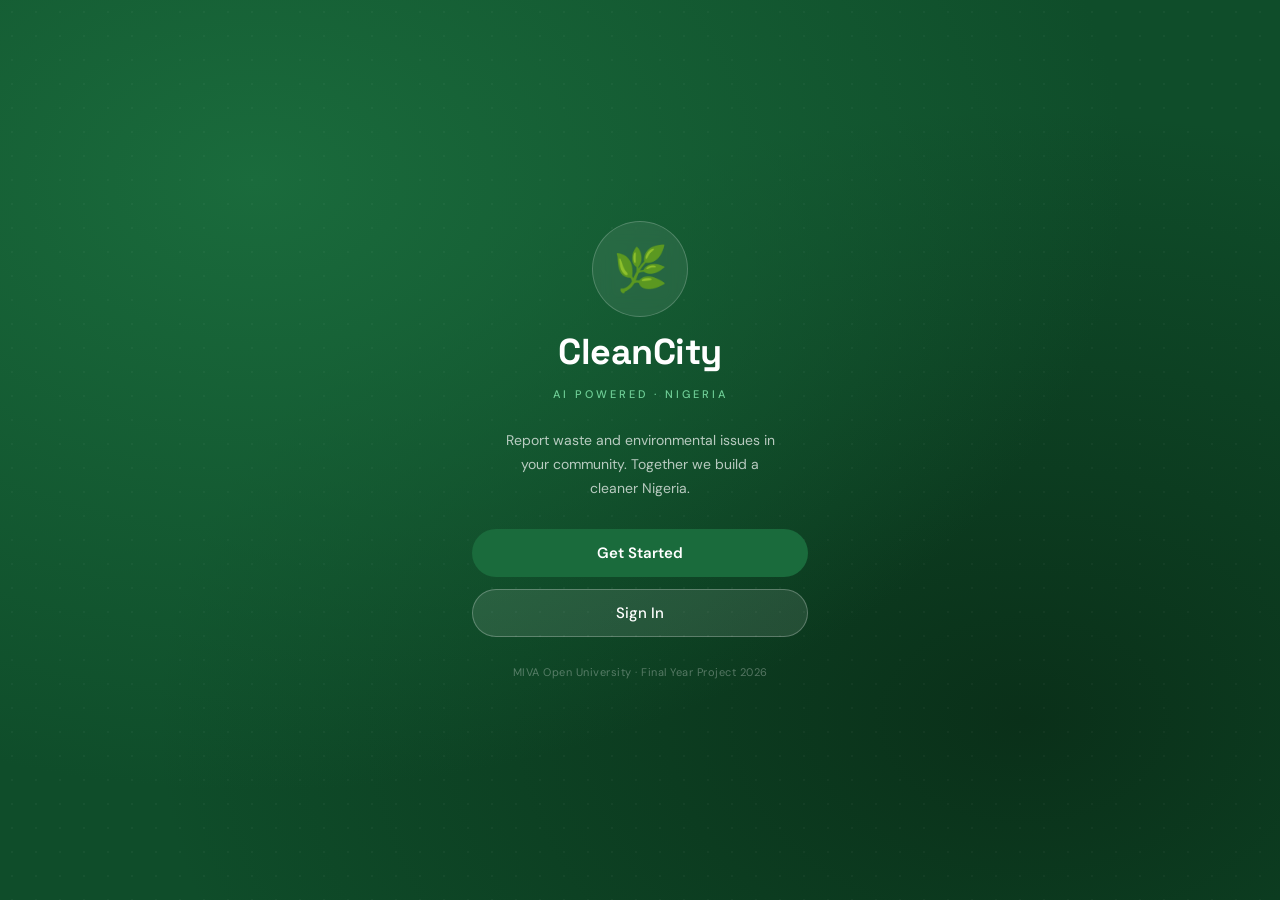
<file: index.html>
<!DOCTYPE html>
<html lang="en">
<head>
  <meta charset="UTF-8"/>
  <meta name="viewport" content="width=device-width, initial-scale=1.0, maximum-scale=1.0"/>
  <title>CleanCity — AI Waste Reporting</title>
  <meta name="theme-color" content="#0f4d2a"/>
  <meta name="mobile-web-app-capable" content="yes"/>
  <meta name="apple-mobile-web-app-capable" content="yes"/>
  <meta name="apple-mobile-web-app-status-bar-style" content="black-translucent"/>
  <link rel="stylesheet" href="css/style.css"/>
  <link href="https://fonts.googleapis.com/css2?family=DM+Sans:wght@300;400;500;600;700&family=Space+Grotesk:wght@400;500;600;700&display=swap" rel="stylesheet"/>
  <style>
    .password-wrap { position: relative; display: flex; align-items: center; }
    .password-wrap .field-input { padding-right: 44px; width: 100%; }
    .password-toggle {
      position: absolute;
      right: 12px;
      top: 50%;
      transform: translateY(-50%);
      background: none;
      border: none;
      cursor: pointer;
      color: #1a6b3c;
      width: 28px;
      height: 28px;
      display: flex;
      align-items: center;
      justify-content: center;
      padding: 0;
      border-radius: 6px;
      transition: background 0.15s;
    }
    .password-toggle:hover { background: #e8f3e0; }
    .password-toggle svg { width: 18px; height: 18px; stroke: #1a6b3c; fill: none; stroke-width: 2; }
  </style>
</head>
<body>

<!-- SPLASH -->
<div id="splash" class="screen splash active">
  <div class="splash-bg"></div>
  <div class="splash-content">
    <div class="splash-logo">
      <div class="logo-ring"><span>🌿</span></div>
      <h1>CleanCity</h1>
      <p class="logo-tagline">AI POWERED · NIGERIA</p>
    </div>
    <div class="splash-text">
      <p>Report waste and environmental issues in your community. Together we build a cleaner Nigeria.</p>
    </div>
    <div class="splash-actions">
      <button class="btn-primary" onclick="showScreen('register')">Get Started</button>
      <button class="btn-ghost" onclick="showScreen('login')">Sign In</button>
    </div>
    <p class="splash-footer">MIVA Open University · Final Year Project 2026</p>
  </div>
</div>

<!-- LOGIN -->
<div id="login" class="screen login">
  <div class="auth-header">
    <button class="back-btn" onclick="showScreen('splash')">←</button>
    <div class="auth-header-text">
      <h2>Welcome back</h2>
      <p>Sign in to continue</p>
    </div>
  </div>
  <div class="auth-body">
    <div id="loginError" class="error-msg" style="display:none;"></div>
    <div class="field-group">
      <label>Email address</label>
      <input id="loginEmail" type="email" placeholder="you@example.com" class="field-input"/>
    </div>
    <div class="field-group">
      <label>Password</label>
      <div class="password-wrap">
        <input id="loginPassword" type="password" placeholder="••••••••" class="field-input"/>
        <button type="button" class="password-toggle" onclick="togglePassword('loginPassword', this)" aria-label="Show password">
          <svg viewBox="0 0 24 24" id="loginPasswordIcon">
            <path d="M1 12s4-8 11-8 11 8 11 8-4 8-11 8-11-8-11-8z"/>
            <circle cx="12" cy="12" r="3"/>
          </svg>
        </button>
      </div>
    </div>
    <button class="btn-primary" onclick="handleLogin()">
      <span id="loginBtnText">Sign In</span>
    </button>
    <p class="auth-switch">Don't have an account? <a onclick="showScreen('register')">Register</a></p>
    <div class="divider"><span>or</span></div>
    <button class="btn-admin" onclick="handleAdminLogin()">Sign in as Admin</button>
  </div>
</div>

<!-- REGISTER -->
<div id="register" class="screen login">
  <div class="auth-header">
    <button class="back-btn" onclick="showScreen('splash')">←</button>
    <div class="auth-header-text">
      <h2>Create account</h2>
      <p>Join CleanCity today</p>
    </div>
  </div>
  <div class="auth-body">
    <div id="registerError" class="error-msg" style="display:none;"></div>
    <div class="field-group">
      <label>Full Name</label>
      <input id="registerName" type="text" placeholder="Your full name" class="field-input"/>
    </div>
    <div class="field-group">
      <label>Email address</label>
      <input id="registerEmail" type="email" placeholder="you@example.com" class="field-input"/>
    </div>
    <div class="field-group">
      <label>Password</label>
      <div class="password-wrap">
        <input id="registerPassword" type="password" placeholder="Min 6 characters" class="field-input"/>
        <button type="button" class="password-toggle" onclick="togglePassword('registerPassword', this)" aria-label="Show password">
          <svg viewBox="0 0 24 24" id="registerPasswordIcon">
            <path d="M1 12s4-8 11-8 11 8 11 8-4 8-11 8-11-8-11-8z"/>
            <circle cx="12" cy="12" r="3"/>
          </svg>
        </button>
      </div>
    </div>
    <button class="btn-primary" onclick="handleRegister()">
      <span id="registerBtnText">Create Account</span>
    </button>
    <p class="auth-switch">Already have an account? <a onclick="showScreen('login')">Sign In</a></p>
  </div>
</div>

<script src="js/supabase.js"></script>
<script src="js/auth.js"></script>
<script src="js/app.js"></script>
<script>
  function togglePassword(inputId, btn) {
    const input = document.getElementById(inputId);
    const svg = btn.querySelector('svg');
    if (input.type === 'password') {
      input.type = 'text';
      // Eye-off icon
      svg.innerHTML = '<path d="M17.94 17.94A10.07 10.07 0 0 1 12 20c-7 0-11-8-11-8a18.45 18.45 0 0 1 5.06-5.94M9.9 4.24A9.12 9.12 0 0 1 12 4c7 0 11 8 11 8a18.5 18.5 0 0 1-2.16 3.19m-6.72-1.07a3 3 0 1 1-4.24-4.24"/><line x1="1" y1="1" x2="23" y2="23"/>';
    } else {
      input.type = 'password';
      // Eye icon
      svg.innerHTML = '<path d="M1 12s4-8 11-8 11 8 11 8-4 8-11 8-11-8-11-8z"/><circle cx="12" cy="12" r="3"/>';
    }
  }
</script>
</body>
</html>
</file>
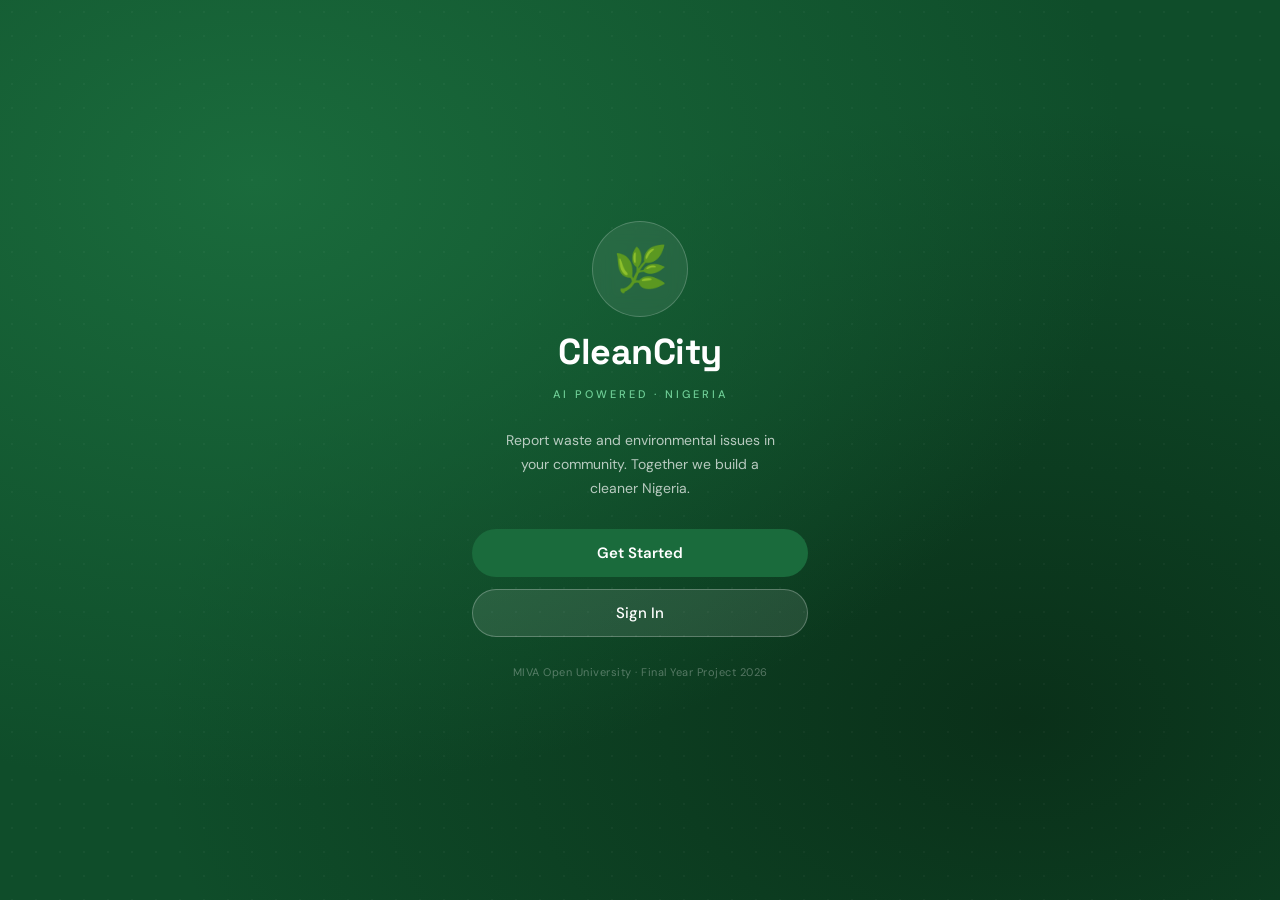
<file: pages/admin.html>
<!DOCTYPE html>
<html lang="en">
<head>
  <meta charset="UTF-8"/>
  <meta name="viewport" content="width=device-width, initial-scale=1.0, maximum-scale=1.0"/>
  <title>CleanCity — Admin</title>
  <link rel="stylesheet" href="../css/style.css"/>
  <link href="https://fonts.googleapis.com/css2?family=DM+Sans:wght@400;500;600;700&family=Space+Grotesk:wght@600;700&display=swap" rel="stylesheet"/>
  <style>
    #adminMap { width:100%; height:200px; border-radius:14px; }
    .modal-overlay { position:fixed; inset:0; background:rgba(0,0,0,0.6); z-index:1000; display:none; align-items:center; justify-content:center; padding:16px; }
    .modal-overlay.show { display:flex; }
    .modal-content { background:#fff; border-radius:16px; max-width:480px; width:100%; max-height:90vh; overflow-y:auto; }
    .modal-image { width:100%; height:240px; object-fit:cover; border-radius:16px 16px 0 0; background:#f0f4ee; }
    .modal-body { padding:20px; }
    .modal-close { position:absolute; top:16px; right:16px; background:rgba(0,0,0,0.5); color:#fff; border:none; width:32px; height:32px; border-radius:50%; font-size:18px; cursor:pointer; z-index:2; }
    .detail-row { display:flex; justify-content:space-between; padding:10px 0; border-bottom:1px solid #e5e9e2; font-size:13px; }
    .detail-row:last-child { border-bottom:none; }
    .detail-label { color:#6b7280; font-weight:500; }
    .detail-value { color:#1a1a1a; font-weight:500; text-align:right; }
    #miniMap { width:100%; height:160px; border-radius:10px; margin-top:8px; }
    .ai-section { background:#f0f7ec; border:1px solid #c8d5c0; border-radius:12px; padding:14px; margin-top:12px; }
    .action-buttons { display:flex; gap:8px; margin-top:16px; }
  </style>
</head>
<body style="background:#f0f4ee;">
<div class="screen active" style="flex-direction:column;">

  <div class="status-bar" style="background:#0a3019;"><span>9:41</span><span>Admin Panel</span><span>&#9679; Secure</span></div>

  <div class="admin-header">
    <div>
      <h2>Admin Panel</h2>
      <p>LAWMA · <span id="adminName">—</span></p>
    </div>
    <div class="live-pill"><div class="live-dot"></div>Live</div>
  </div>

  <div class="page-body" style="flex:1;">

    <div>
      <div class="section-label">Overview</div>
      <div class="stats-grid-2">
        <div class="stat-card"><div class="stat-num" id="adminTotal">--</div><div class="stat-label">Total Reports</div></div>
        <div class="stat-card"><div class="stat-num" style="color:#e24b4a;" id="adminUrgent">--</div><div class="stat-label">High Priority</div></div>
        <div class="stat-card"><div class="stat-num" style="color:#ef9f27;" id="adminPending">--</div><div class="stat-label">Pending</div></div>
        <div class="stat-card"><div class="stat-num" style="color:#2d9e5f;" id="adminResolved">--</div><div class="stat-label">Resolved</div></div>
      </div>
    </div>

    <div>
      <div class="section-label">Hotspot Map</div>
      <div id="adminMap" style="background:#d4e8cc; display:flex; align-items:center; justify-content:center; color:#1a6b3c; font-weight:500; font-size:13px;">Loading map...</div>
    </div>

    <div>
      <div class="section-label">Filter Reports</div>
      <div class="filter-row">
        <button class="filter-btn active" onclick="filterReports('all', this)">All</button>
        <button class="filter-btn" onclick="filterReports('Pending', this)">Pending</button>
        <button class="filter-btn" onclick="filterReports('In Progress', this)">In Progress</button>
        <button class="filter-btn" onclick="filterReports('Resolved', this)">Resolved</button>
        <button class="filter-btn" onclick="filterReports('High', this)">🔴 Urgent</button>
      </div>
    </div>

    <div>
      <div style="display:flex;justify-content:space-between;align-items:center;margin-bottom:10px;">
        <div class="section-label" style="margin-bottom:0;">Reports</div>
        <button onclick="loadAdminReports()" style="font-size:12px;color:#1a6b3c;background:none;border:none;cursor:pointer;font-weight:600;">↻ Refresh</button>
      </div>
      <div id="adminReportList">
        <div class="empty-state"><div class="empty-icon">⏳</div><p>Loading reports...</p></div>
      </div>
    </div>

    <button class="btn-green" style="background:#0a3019;" onclick="signOut()">Sign Out</button>

  </div>

</div>

<!-- Report Detail Modal -->
<div class="modal-overlay" id="reportModal">
  <div class="modal-content" style="position:relative;">
    <button class="modal-close" onclick="closeModal()">×</button>
    <img id="modalImage" class="modal-image" src="" alt=""/>
    <div class="modal-body">
      <div style="display:flex;justify-content:space-between;align-items:flex-start;gap:10px;margin-bottom:12px;">
        <div>
          <h2 id="modalTitle" style="font-family:'Space Grotesk',sans-serif;font-size:18px;font-weight:700;color:#0f4d2a;">Report Details</h2>
          <div id="modalId" style="font-size:11px;color:#6b7280;margin-top:2px;">—</div>
        </div>
        <div style="display:flex; flex-direction:column; gap:4px; align-items:flex-end;">
          <span class="badge" id="modalStatus">—</span>
          <span class="badge" id="modalSeverity">—</span>
        </div>
      </div>

      <div class="ai-section">
        <div style="font-size:11px;color:#1a6b3c;font-weight:700;text-transform:uppercase;letter-spacing:0.5px;margin-bottom:6px;">🤖 AI Generated Report</div>
        <div style="font-size:13px;color:#1a1a1a;line-height:1.6;" id="modalDescription">—</div>
        <div style="margin-top:8px;font-size:11px;color:#2d9e5f;font-weight:600;" id="modalConfidence">—</div>
      </div>

      <div style="margin-top:16px;">
        <div style="font-size:11px;color:#6b7280;font-weight:700;text-transform:uppercase;letter-spacing:0.5px;margin-bottom:6px;">Details</div>
        <div class="detail-row"><span class="detail-label">Category</span><span class="detail-value" id="modalCategory">—</span></div>
        <div class="detail-row"><span class="detail-label">Submitted</span><span class="detail-value" id="modalDate">—</span></div>
        <div class="detail-row"><span class="detail-label">Location</span><span class="detail-value" id="modalLocation">—</span></div>
        <div class="detail-row"><span class="detail-label">GPS Coordinates</span><span class="detail-value" id="modalGPS">—</span></div>
      </div>

      <div style="margin-top:16px;">
        <div style="font-size:11px;color:#6b7280;font-weight:700;text-transform:uppercase;letter-spacing:0.5px;margin-bottom:6px;">Location Map</div>
        <div id="miniMap" style="background:#d4e8cc;display:flex;align-items:center;justify-content:center;color:#1a6b3c;font-size:13px;">Loading...</div>
      </div>

      <div class="action-buttons" id="modalActions"></div>
    </div>
  </div>
</div>

<script src="../js/supabase.js"></script>
<script src="../js/auth.js"></script>
<script src="../js/app.js"></script>
<script>
  if (!requireAdmin()) {}

  const BACKEND = 'https://cleancity-server.onrender.com';
  document.getElementById('adminName').textContent = getUserName();

  var allReports = [];
  var currentFilter = 'all';
  var mapsKey = null;
  var adminMap = null;
  var miniMap = null;
  var currentReport = null;

  async function init() {
    // Load maps key
    try {
      const keyRes = await fetch(`${BACKEND}/maps-key`);
      const keyData = await keyRes.json();
      if (keyData.key) {
        mapsKey = keyData.key;
        loadGoogleMaps(mapsKey);
      }
    } catch(e) { console.log('Maps unavailable'); }

    await loadAdminReports();
  }

  function loadGoogleMaps(apiKey) {
    if (window.google && window.google.maps) { initAdminMap(); return; }
    const script = document.createElement('script');
    script.src = `https://maps.googleapis.com/maps/api/js?key=${apiKey}&callback=initAdminMap`;
    script.async = true;
    script.defer = true;
    document.head.appendChild(script);
  }

  window.initAdminMap = function() {
    adminMap = new google.maps.Map(document.getElementById('adminMap'), {
      center: { lat: 6.5244, lng: 3.3792 },
      zoom: 11,
      disableDefaultUI: true,
      styles: [{ featureType: 'poi', stylers: [{ visibility: 'off' }] }]
    });
    plotAllReports();
  };

  function plotAllReports() {
    if (!adminMap) return;
    const colors = { 'High': '#e24b4a', 'Medium': '#ef9f27', 'Low': '#2d9e5f', 'Resolved': '#2d9e5f' };
    allReports.forEach(r => {
      if (!r.latitude || !r.longitude) return;
      const fillColor = r.status === 'Resolved' ? '#2d9e5f' : (colors[r.severity] || '#ef9f27');
      const marker = new google.maps.Marker({
        position: { lat: r.latitude, lng: r.longitude },
        map: adminMap,
        title: r.category,
        icon: {
          path: google.maps.SymbolPath.CIRCLE,
          fillColor: fillColor,
          fillOpacity: 0.9,
          strokeColor: '#fff',
          strokeWeight: 2,
          scale: 8
        }
      });
      marker.addListener('click', () => openReportModal(r));
    });
  }

  async function loadAdminReports() {
    const token = getToken();
    try {
      allReports = await supabase.getReports(token);

      const total = allReports.length;
      const urgent = allReports.filter(r => r.severity === 'High' && r.status !== 'Resolved').length;
      const pending = allReports.filter(r => r.status === 'Pending').length;
      const resolved = allReports.filter(r => r.status === 'Resolved').length;

      document.getElementById('adminTotal').textContent = total;
      document.getElementById('adminUrgent').textContent = urgent;
      document.getElementById('adminPending').textContent = pending;
      document.getElementById('adminResolved').textContent = resolved;

      if (adminMap) plotAllReports();
      renderReports();
    } catch(e) {
      document.getElementById('adminReportList').innerHTML = '<div class="empty-state"><div class="empty-icon">⚠️</div><p>Could not load reports.</p></div>';
    }
  }

  function filterReports(filter, btn) {
    currentFilter = filter;
    document.querySelectorAll('.filter-btn').forEach(b => b.classList.remove('active'));
    btn.classList.add('active');
    renderReports();
  }

  function renderReports() {
    let filtered = allReports;
    if (currentFilter !== 'all') {
      if (['Pending', 'In Progress', 'Resolved'].includes(currentFilter)) {
        filtered = allReports.filter(r => r.status === currentFilter);
      } else if (currentFilter === 'High') {
        filtered = allReports.filter(r => r.severity === 'High');
      }
    }

    if (filtered.length === 0) {
      document.getElementById('adminReportList').innerHTML = '<div class="empty-state"><div class="empty-icon">✅</div><p>No reports in this category.</p></div>';
      return;
    }

    document.getElementById('adminReportList').innerHTML = filtered.map(r => `
      <div class="report-card" onclick="openReportModal(${JSON.stringify(r).replace(/"/g, '&quot;')})" style="cursor:pointer;">
        <div style="display:flex; gap:10px; align-items:flex-start;">
          ${r.image_url ? `<img src="${r.image_url}" style="width:60px;height:60px;object-fit:cover;border-radius:10px;flex-shrink:0;" onerror="this.style.display='none'"/>` : '<div style="width:60px;height:60px;background:#e8f3e0;border-radius:10px;display:flex;align-items:center;justify-content:center;flex-shrink:0;font-size:24px;">📷</div>'}
          <div style="flex:1; min-width:0;">
            <div style="display:flex;justify-content:space-between;align-items:flex-start;gap:8px;margin-bottom:4px;">
              <div style="font-size:14px;font-weight:600;color:#1a1a1a;">${r.category}</div>
              <span class="badge ${statusBadge(r.status)}">${r.status}</span>
            </div>
            ${r.description ? `<div style="font-size:11px;color:#6b7280;line-height:1.4;margin-bottom:4px;">${r.description.substring(0,80)}${r.description.length > 80 ? '...' : ''}</div>` : ''}
            <div style="display:flex;justify-content:space-between;align-items:center;">
              <div style="font-size:10px;color:#6b7280;">${timeAgo(r.created_at)}</div>
              <span class="badge ${sevBadge(r.severity)}">${r.severity}</span>
            </div>
          </div>
        </div>
      </div>
    `).join('');
  }

  window.openReportModal = function(r) {
    currentReport = r;

    document.getElementById('modalImage').src = r.image_url || '';
    document.getElementById('modalImage').onerror = function(){ this.style.background='#f0f4ee'; this.style.height='80px'; };
    document.getElementById('modalTitle').textContent = r.category;
    document.getElementById('modalId').textContent = 'ID: ' + r.id.substring(0,8).toUpperCase();
    document.getElementById('modalDescription').textContent = r.description || 'No description provided.';
    document.getElementById('modalConfidence').textContent = r.ai_confidence ? `AI Confidence: ${r.ai_confidence}%` : 'Manual report (no AI confidence)';
    document.getElementById('modalCategory').textContent = r.category;
    document.getElementById('modalDate').textContent = new Date(r.created_at).toLocaleString();
    document.getElementById('modalLocation').textContent = r.location || 'Lagos, Nigeria';
    document.getElementById('modalGPS').textContent = r.latitude && r.longitude ? `${r.latitude.toFixed(4)}, ${r.longitude.toFixed(4)}` : 'Not available';

    const statusEl = document.getElementById('modalStatus');
    statusEl.textContent = r.status;
    statusEl.className = 'badge ' + statusBadge(r.status);

    const sevEl = document.getElementById('modalSeverity');
    sevEl.textContent = r.severity;
    sevEl.className = 'badge ' + sevBadge(r.severity);

    // Render action buttons
    const actionsEl = document.getElementById('modalActions');
    if (r.status !== 'Resolved') {
      actionsEl.innerHTML = `
        <button class="btn-advance" onclick="advanceReportStatus('${r.id}', '${r.status}')">Mark as ${nextStatus(r.status)}</button>
        ${r.status === 'Pending' ? `<button class="btn-advance" onclick="advanceReportStatus('${r.id}', 'In Progress', true)" style="background:#fef2f2;color:#991b1b;border-color:#991b1b;">Mark Resolved</button>` : ''}
      `;
    } else {
      actionsEl.innerHTML = '<div style="font-size:13px;color:#2d9e5f;font-weight:600;width:100%;text-align:center;padding:10px;">✅ Issue Resolved</div>';
    }

    // Show modal
    document.getElementById('reportModal').classList.add('show');

    // Init mini map for this report
    if (r.latitude && r.longitude && window.google && window.google.maps) {
      setTimeout(() => {
        miniMap = new google.maps.Map(document.getElementById('miniMap'), {
          center: { lat: r.latitude, lng: r.longitude },
          zoom: 15,
          disableDefaultUI: true
        });
        const colors = { 'High': '#e24b4a', 'Medium': '#ef9f27', 'Low': '#2d9e5f' };
        new google.maps.Marker({
          position: { lat: r.latitude, lng: r.longitude },
          map: miniMap,
          icon: {
            path: google.maps.SymbolPath.CIRCLE,
            fillColor: colors[r.severity] || '#ef9f27',
            fillOpacity: 1,
            strokeColor: '#fff',
            strokeWeight: 3,
            scale: 12
          }
        });
      }, 200);
    } else {
      document.getElementById('miniMap').textContent = 'GPS not available for this report';
    }
  };

  window.closeModal = function() {
    document.getElementById('reportModal').classList.remove('show');
  };

  window.advanceReportStatus = async function(reportId, currentStatus, jumpToResolved) {
    const token = getToken();
    const newStatus = jumpToResolved ? 'Resolved' : nextStatus(currentStatus);
    try {
      await supabase.updateReportStatus(reportId, newStatus, token);
      showToast(`Marked as ${newStatus}`);
      closeModal();
      await loadAdminReports();
    } catch(e) {
      showToast('Error updating status');
    }
  };

  // Close modal when clicking overlay
  document.getElementById('reportModal').addEventListener('click', function(e) {
    if (e.target === this) closeModal();
  });

  init();
</script>
</body>
</html>
</file>
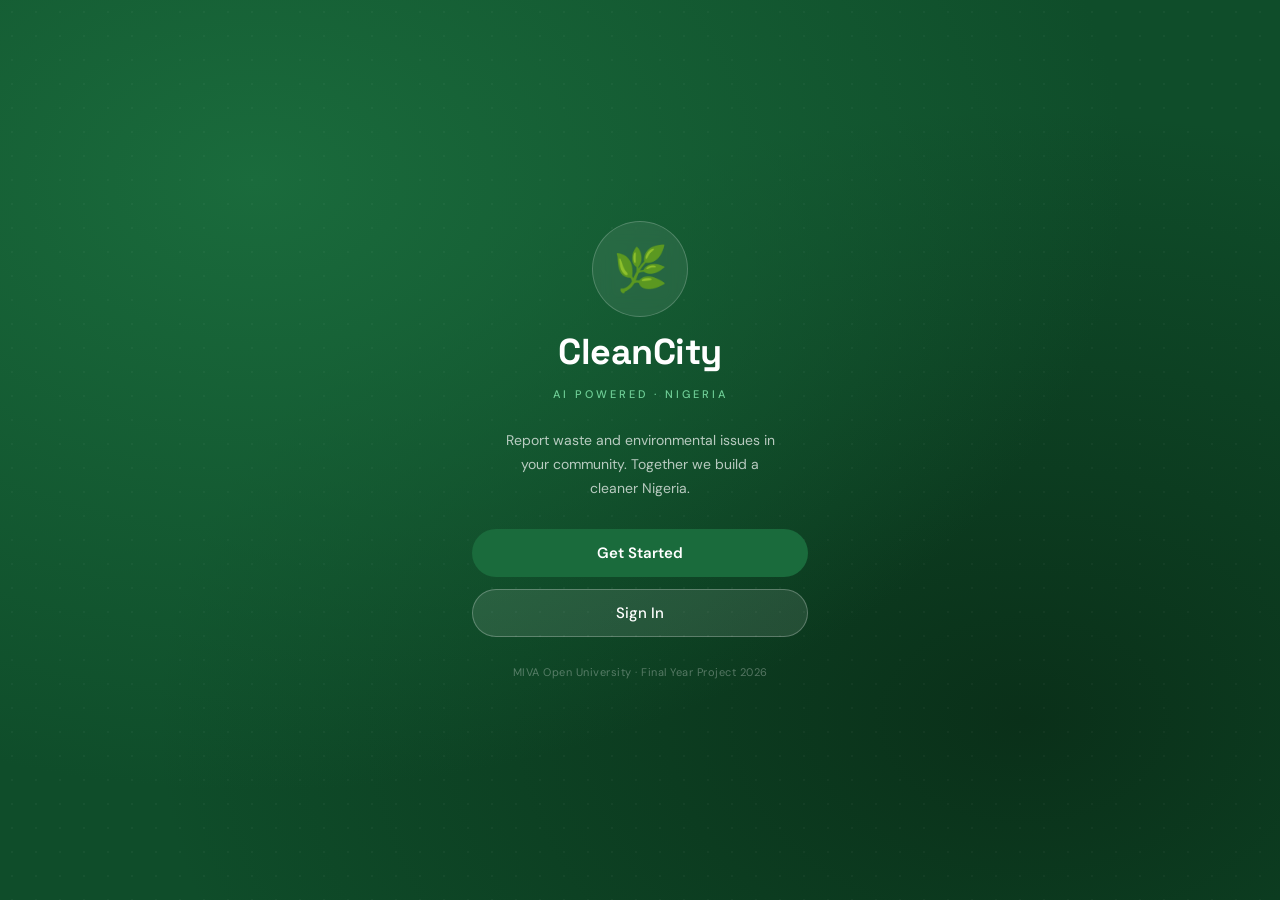
<file: pages/home.html>
<!DOCTYPE html>
<html lang="en">
<head>
  <meta charset="UTF-8"/>
  <meta name="viewport" content="width=device-width, initial-scale=1.0, maximum-scale=1.0"/>
  <title>CleanCity — Home</title>
  <link rel="stylesheet" href="../css/style.css"/>
  <link href="https://fonts.googleapis.com/css2?family=DM+Sans:wght@300;400;500;600;700&family=Space+Grotesk:wght@400;500;600;700&display=swap" rel="stylesheet"/>
</head>
<body>
<div class="screen active" style="background:#f0f4ee;">

  <div class="status-bar">
    <span>CleanCity</span><span id="statusTime">9:41</span><span>&#9679; Live</span>
  </div>

  <div class="greeting-banner">
    <div class="greeting-sub">Good morning,</div>
    <div class="greeting-name" id="greetName">Loading...</div>
    <div class="location-pill">
      <span>&#x1F4CD;</span>
      <span id="locationText">Getting your location...</span>
    </div>
  </div>

  <div class="page-body">

    <div>
      <div class="section-label">Today's Overview</div>
      <div class="stats-grid-3">
        <div class="stat-card">
          <div class="stat-num" id="totalCount">--</div>
          <div class="stat-label">Total</div>
        </div>
        <div class="stat-card">
          <div class="stat-num" style="color:#e24b4a;" id="pendingCount">--</div>
          <div class="stat-label">Pending</div>
        </div>
        <div class="stat-card">
          <div class="stat-num" style="color:#2d9e5f;" id="resolvedCount">--</div>
          <div class="stat-label">Resolved</div>
        </div>
      </div>
    </div>

    <div>
      <div class="section-label">Live Hotspot Map</div>
      <div class="map-box">
        <div id="homeMap" style="width:100%;height:100%;border-radius:14px;"></div>
        <div class="map-overlay-label" id="mapLabel">Lagos · Loading...</div>
      </div>
    </div>

    <div>
      <div class="section-label">Quick Actions</div>
      <div class="action-grid">
        <a href="report.html" class="action-card">
          <div class="action-icon" style="background:#e8f3e0;">&#x1F4F8;</div>
          <div class="action-title">Report Issue</div>
          <div class="action-sub">AI auto-classifies your photo</div>
        </a>
        <a href="my-reports.html" class="action-card">
          <div class="action-icon" style="background:#eff6ff;">&#x1F4CB;</div>
          <div class="action-title">My Reports</div>
          <div class="action-sub">Track your submissions</div>
        </a>
        <a href="map.html" class="action-card">
          <div class="action-icon" style="background:#fffbeb;">&#x1F5FA;&#xFE0F;</div>
          <div class="action-title">Hotspot Map</div>
          <div class="action-sub">See issues near you</div>
        </a>
        <a href="profile.html" class="action-card">
          <div class="action-icon" style="background:#fdf4ff;">&#x1F464;</div>
          <div class="action-title">Profile</div>
          <div class="action-sub">Your account & stats</div>
        </a>
      </div>
    </div>

    <div>
      <div class="section-label">Recent Reports</div>
      <div id="recentReports">
        <div class="empty-state"><div class="empty-icon">&#x1F4CB;</div><p>Loading reports...</p></div>
      </div>
    </div>

  </div>

  <nav class="bottom-nav">
    <a href="home.html" class="nav-item active"><div class="nav-icon">&#x1F3E0;</div><div class="nav-label">Home</div></a>
    <a href="report.html" class="nav-item"><div class="nav-icon">&#x1F4F8;</div><div class="nav-label">Report</div></a>
    <a href="map.html" class="nav-item"><div class="nav-icon">&#x1F5FA;&#xFE0F;</div><div class="nav-label">Map</div></a>
    <a href="profile.html" class="nav-item"><div class="nav-icon">&#x1F464;</div><div class="nav-label">Profile</div></a>
  </nav>

</div>

<script src="../js/supabase.js"></script>
<script src="../js/auth.js"></script>
<script src="../js/app.js"></script>
<script>
  if (!requireAuth()) {}

  const BACKEND = 'https://cleancity-server.onrender.com';

  document.getElementById('greetName').textContent = getUserName() + ' 👋';

  function updateClock() {
    const now = new Date();
    document.getElementById('statusTime').textContent = now.toLocaleTimeString('en-US', { hour: '2-digit', minute: '2-digit' });
  }
  updateClock();
  setInterval(updateClock, 60000);

  var userLat = 6.5244;
  var userLng = 3.3792;
  var userAddress = 'Lagos, Nigeria';

  // Get location then load map
  getCurrentLocation().then(async loc => {
    userLat = loc.lat;
    userLng = loc.lng;

    // Get real address from server
    try {
      const geoRes = await fetch(`${BACKEND}/geocode?lat=${loc.lat}&lng=${loc.lng}`);
      const geoData = await geoRes.json();
      userAddress = geoData.address || 'Lagos, Nigeria';
    } catch(e) {
      userAddress = 'Lagos, Nigeria';
    }

    localStorage.setItem('cc_last_location', userAddress);
    document.getElementById('locationText').textContent = userAddress + ' · Live';

    // Load Maps key from server then init map
    try {
      const keyRes = await fetch(`${BACKEND}/maps-key`);
      const keyData = await keyRes.json();
      if (keyData.key) {
        loadGoogleMaps(keyData.key);
      }
    } catch(e) {
      console.log('Maps key unavailable');
      showMapFallback();
    }
  });

  function loadGoogleMaps(apiKey) {
    const script = document.createElement('script');
    script.src = `https://maps.googleapis.com/maps/api/js?key=${apiKey}&callback=initMap`;
    script.async = true;
    script.defer = true;
    document.head.appendChild(script);
  }

  window.initMap = function() {
    const map = new google.maps.Map(document.getElementById('homeMap'), {
      center: { lat: userLat, lng: userLng },
      zoom: 13,
      disableDefaultUI: true,
      styles: [{ featureType: 'poi', stylers: [{ visibility: 'off' }] }]
    });

    // Plot real reports
    supabase.getReports(getToken()).then(reports => {
      reports.forEach(r => {
        if (r.latitude && r.longitude) {
          const colors = { 'High': '#e24b4a', 'Medium': '#ef9f27', 'Low': '#2d9e5f' };
          new google.maps.Marker({
            position: { lat: r.latitude, lng: r.longitude },
            map,
            title: r.category,
            icon: {
              path: google.maps.SymbolPath.CIRCLE,
              fillColor: colors[r.severity] || '#ef9f27',
              fillOpacity: 0.9,
              strokeColor: '#fff',
              strokeWeight: 2,
              scale: 9
            }
          });
        }
      });
    }).catch(() => {});

    // User location marker
    new google.maps.Marker({
      position: { lat: userLat, lng: userLng },
      map,
      title: 'Your location',
      icon: {
        path: google.maps.SymbolPath.CIRCLE,
        fillColor: '#3b82f6',
        fillOpacity: 1,
        strokeColor: '#fff',
        strokeWeight: 3,
        scale: 8
      }
    });
  };

  function showMapFallback() {
    document.getElementById('homeMap').innerHTML = `
      <div style="width:100%;height:100%;border-radius:14px;background:#d4e8cc;display:flex;align-items:center;justify-content:center;flex-direction:column;gap:8px;">
        <div style="font-size:28px;">🗺️</div>
        <div style="font-size:13px;font-weight:600;color:#1a6b3c;">Live Map View</div>
        <div style="font-size:11px;color:#6b7280;">${userAddress}</div>
      </div>`;
  }

  async function loadReports() {
    const token = getToken();
    try {
      const reports = await supabase.getReports(token);
      const total = reports.length;
      const pending = reports.filter(r => r.status === 'Pending').length;
      const resolved = reports.filter(r => r.status === 'Resolved').length;

      document.getElementById('totalCount').textContent = total;
      document.getElementById('pendingCount').textContent = pending;
      document.getElementById('resolvedCount').textContent = resolved;
      document.getElementById('mapLabel').textContent = `${userAddress.split(',')[0]} · ${total} reports`;

      const recent = reports.slice(0, 4);
      if (recent.length === 0) {
        document.getElementById('recentReports').innerHTML = '<div class="empty-state"><div class="empty-icon">✅</div><p>No reports yet. Be the first to report an issue!</p></div>';
        return;
      }
      document.getElementById('recentReports').innerHTML = recent.map(r => `
        <div class="report-card">
          <div class="report-card-top">
            <div>
              <div class="report-card-title">${r.category}</div>
              <div class="report-card-id">${r.id.substring(0,8).toUpperCase()} · ${timeAgo(r.created_at)}</div>
            </div>
            <span class="badge ${statusBadge(r.status)}">${r.status}</span>
          </div>
          <div class="report-card-bottom">
            <div class="report-card-meta">📍 ${r.location || 'Lagos, Nigeria'}</div>
            <span class="badge ${sevBadge(r.severity)}">${r.severity}</span>
          </div>
        </div>
      `).join('');
    } catch(e) {
      document.getElementById('recentReports').innerHTML = '<div class="empty-state"><div class="empty-icon">📋</div><p>Could not load reports.</p></div>';
    }
  }
  loadReports();
</script>
</body>
</html>
</file>
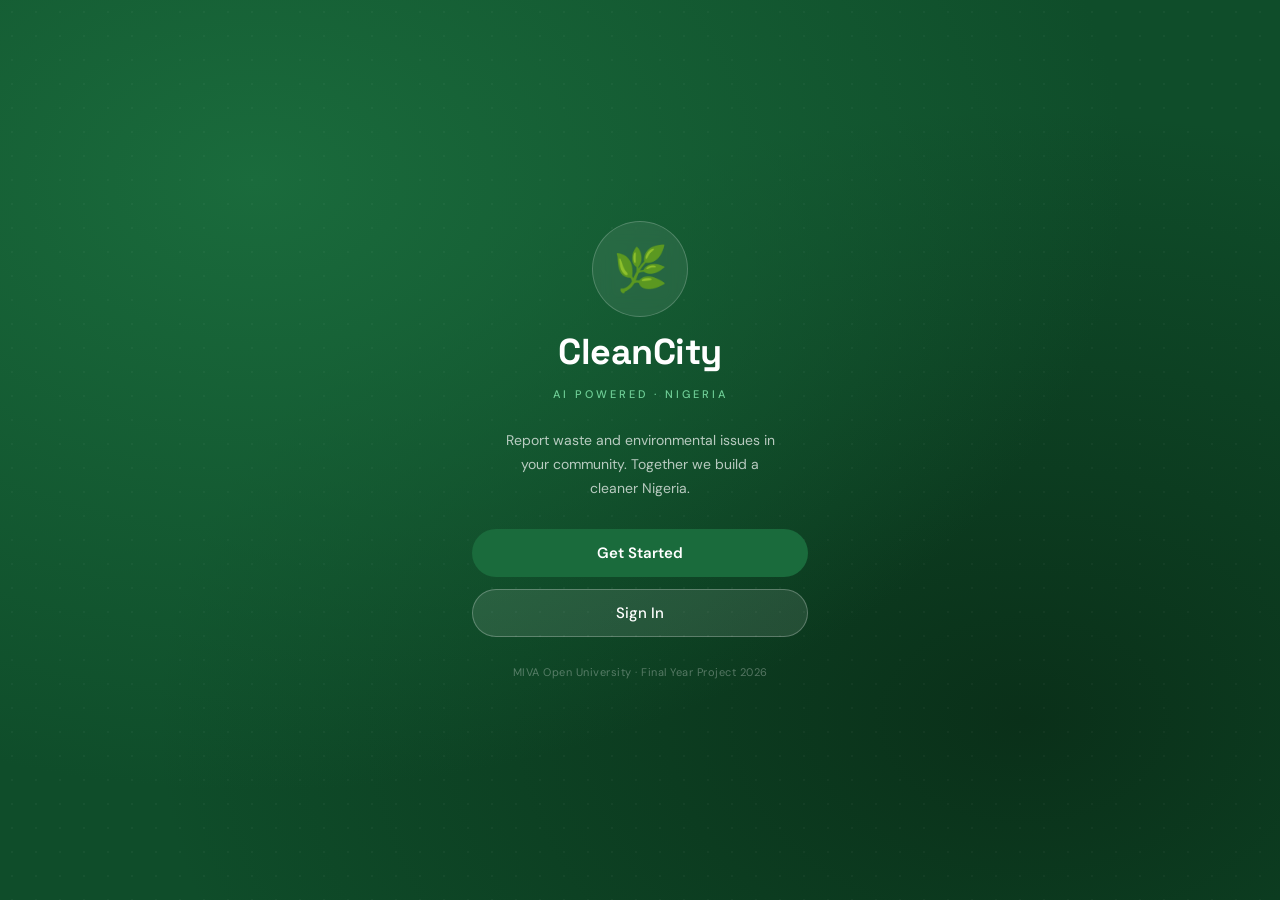
<file: pages/map.html>
<!DOCTYPE html>
<html lang="en">
<head>
  <meta charset="UTF-8"/>
  <meta name="viewport" content="width=device-width, initial-scale=1.0, maximum-scale=1.0"/>
  <title>CleanCity — Map</title>
  <link rel="stylesheet" href="../css/style.css"/>
  <link href="https://fonts.googleapis.com/css2?family=DM+Sans:wght@400;500;600;700&family=Space+Grotesk:wght@600;700&display=swap" rel="stylesheet"/>
  <style>
    #fullMap { width:100%; height:320px; }
    .map-legend { display:flex; gap:10px; flex-wrap:wrap; }
    .legend-item { display:flex; align-items:center; gap:5px; font-size:12px; color:#6b7280; font-weight:500; }
    .legend-dot { width:10px; height:10px; border-radius:50%; flex-shrink:0; }
  </style>
</head>
<body style="background:#f0f4ee;">
<div class="screen active" style="flex-direction:column;">

  <div class="status-bar"><span>9:41</span><span>Hotspot Map</span><span>&#9679;&#9679;&#9679;</span></div>

  <div class="page-header-row">
    <a href="home.html" class="header-back">&#8592;</a>
    <div><h2>Hotspot Map</h2><p id="mapSubtitle">Lagos State · Live data</p></div>
  </div>

  <div id="fullMap" style="background:#d4e8cc;display:flex;align-items:center;justify-content:center;">
    <div style="text-align:center;">
      <div style="font-size:28px;">🗺️</div>
      <div style="font-size:13px;color:#1a6b3c;font-weight:600;margin-top:6px;">Loading map...</div>
    </div>
  </div>

  <div class="page-body" style="flex:1;">

    <div class="map-legend">
      <div class="legend-item"><div class="legend-dot" style="background:#e24b4a;"></div>High severity</div>
      <div class="legend-item"><div class="legend-dot" style="background:#ef9f27;"></div>Medium severity</div>
      <div class="legend-item"><div class="legend-dot" style="background:#2d9e5f;"></div>Low / Resolved</div>
      <div class="legend-item"><div class="legend-dot" style="background:#3b82f6;"></div>Your location</div>
    </div>

    <div>
      <div class="section-label">All Active Reports</div>
      <div id="mapReportList">
        <div class="empty-state"><div class="empty-icon">🗺️</div><p>Loading reports...</p></div>
      </div>
    </div>

  </div>

  <nav class="bottom-nav">
    <a href="home.html" class="nav-item"><div class="nav-icon">🏠</div><div class="nav-label">Home</div></a>
    <a href="report.html" class="nav-item"><div class="nav-icon">📸</div><div class="nav-label">Report</div></a>
    <a href="map.html" class="nav-item active"><div class="nav-icon">🗺️</div><div class="nav-label">Map</div></a>
    <a href="profile.html" class="nav-item"><div class="nav-icon">👤</div><div class="nav-label">Profile</div></a>
  </nav>

</div>

<script src="../js/supabase.js"></script>
<script src="../js/auth.js"></script>
<script src="../js/app.js"></script>
<script>
  if (!requireAuth()) {}

  const BACKEND = 'https://cleancity-server.onrender.com';
  var userLat = 6.5244;
  var userLng = 3.3792;
  var allReports = [];
  var mapInstance = null;

  // Get location + maps key + reports all together
  async function init() {
    const loc = await getCurrentLocation();
    userLat = loc.lat;
    userLng = loc.lng;

    // Get real address
    try {
      const geoRes = await fetch(`${BACKEND}/geocode?lat=${loc.lat}&lng=${loc.lng}`);
      const geoData = await geoRes.json();
      document.getElementById('mapSubtitle').textContent = (geoData.address || 'Lagos, Nigeria') + ' · Live';
    } catch(e) {}

    // Load reports
    await loadReports();

    // Load maps key from server
    try {
      const keyRes = await fetch(`${BACKEND}/maps-key`);
      const keyData = await keyRes.json();
      if (keyData.key) {
        loadGoogleMaps(keyData.key);
      } else {
        showMapFallback();
      }
    } catch(e) {
      showMapFallback();
    }
  }

  function loadGoogleMaps(apiKey) {
    const script = document.createElement('script');
    script.src = `https://maps.googleapis.com/maps/api/js?key=${apiKey}&callback=initMap`;
    script.async = true;
    script.defer = true;
    document.head.appendChild(script);
  }

  window.initMap = function() {
    mapInstance = new google.maps.Map(document.getElementById('fullMap'), {
      center: { lat: userLat, lng: userLng },
      zoom: 13,
      styles: [{ featureType: 'poi', stylers: [{ visibility: 'off' }] }]
    });

    // User location marker
    new google.maps.Marker({
      position: { lat: userLat, lng: userLng },
      map: mapInstance,
      title: 'Your location',
      icon: {
        path: google.maps.SymbolPath.CIRCLE,
        fillColor: '#3b82f6',
        fillOpacity: 1,
        strokeColor: '#fff',
        strokeWeight: 3,
        scale: 10
      }
    });

    // Plot report markers
    const colors = { 'High': '#e24b4a', 'Medium': '#ef9f27', 'Low': '#2d9e5f', 'Resolved': '#2d9e5f' };
    allReports.forEach(r => {
      const lat = r.latitude || (userLat + (Math.random() - 0.5) * 0.05);
      const lng = r.longitude || (userLng + (Math.random() - 0.5) * 0.05);
      const marker = new google.maps.Marker({
        position: { lat, lng },
        map: mapInstance,
        title: r.category,
        icon: {
          path: google.maps.SymbolPath.CIRCLE,
          fillColor: colors[r.severity] || '#ef9f27',
          fillOpacity: 0.9,
          strokeColor: '#fff',
          strokeWeight: 2,
          scale: 9
        }
      });
      const infoWindow = new google.maps.InfoWindow({
        content: `<div style="font-family:sans-serif;padding:4px;min-width:140px;">
          <strong style="color:#1a6b3c;">${r.category}</strong><br/>
          <span style="font-size:12px;color:#6b7280;">📍 ${r.location || 'Lagos'}</span><br/>
          <span style="font-size:11px;">${r.severity} severity · ${r.status}</span>
        </div>`
      });
      marker.addListener('click', () => infoWindow.open(mapInstance, marker));
    });
  };

  function showMapFallback() {
    document.getElementById('fullMap').innerHTML = `
      <div style="width:100%;height:100%;background:#d4e8cc;display:flex;align-items:center;justify-content:center;flex-direction:column;gap:8px;">
        <div style="font-size:32px;">🗺️</div>
        <div style="font-size:13px;font-weight:600;color:#1a6b3c;">Map unavailable</div>
        <div style="font-size:11px;color:#6b7280;">Reports listed below</div>
      </div>`;
  }

  async function loadReports() {
    const token = getToken();
    try {
      allReports = await supabase.getReports(token);
      document.getElementById('mapSubtitle').textContent = `Lagos State · ${allReports.length} reports`;

      if (allReports.length === 0) {
        document.getElementById('mapReportList').innerHTML = '<div class="empty-state"><div class="empty-icon">✅</div><p>No active reports. Keep it clean!</p></div>';
        return;
      }

      document.getElementById('mapReportList').innerHTML = allReports.map(r => `
        <div class="report-card">
          <div class="report-card-top">
            <div>
              <div class="report-card-title">${r.category}</div>
              <div class="report-card-id">${timeAgo(r.created_at)}</div>
            </div>
            <span class="badge ${statusBadge(r.status)}">${r.status}</span>
          </div>
          <div class="report-card-bottom" style="margin-top:6px;">
            <div class="report-card-meta">📍 ${r.location || 'Lagos, Nigeria'}</div>
            <span class="badge ${sevBadge(r.severity)}">${r.severity}</span>
          </div>
        </div>
      `).join('');
    } catch(e) {
      document.getElementById('mapReportList').innerHTML = '<div class="empty-state"><div class="empty-icon">⚠️</div><p>Could not load reports.</p></div>';
    }
  }

  init();
</script>
</body>
</html>
</file>
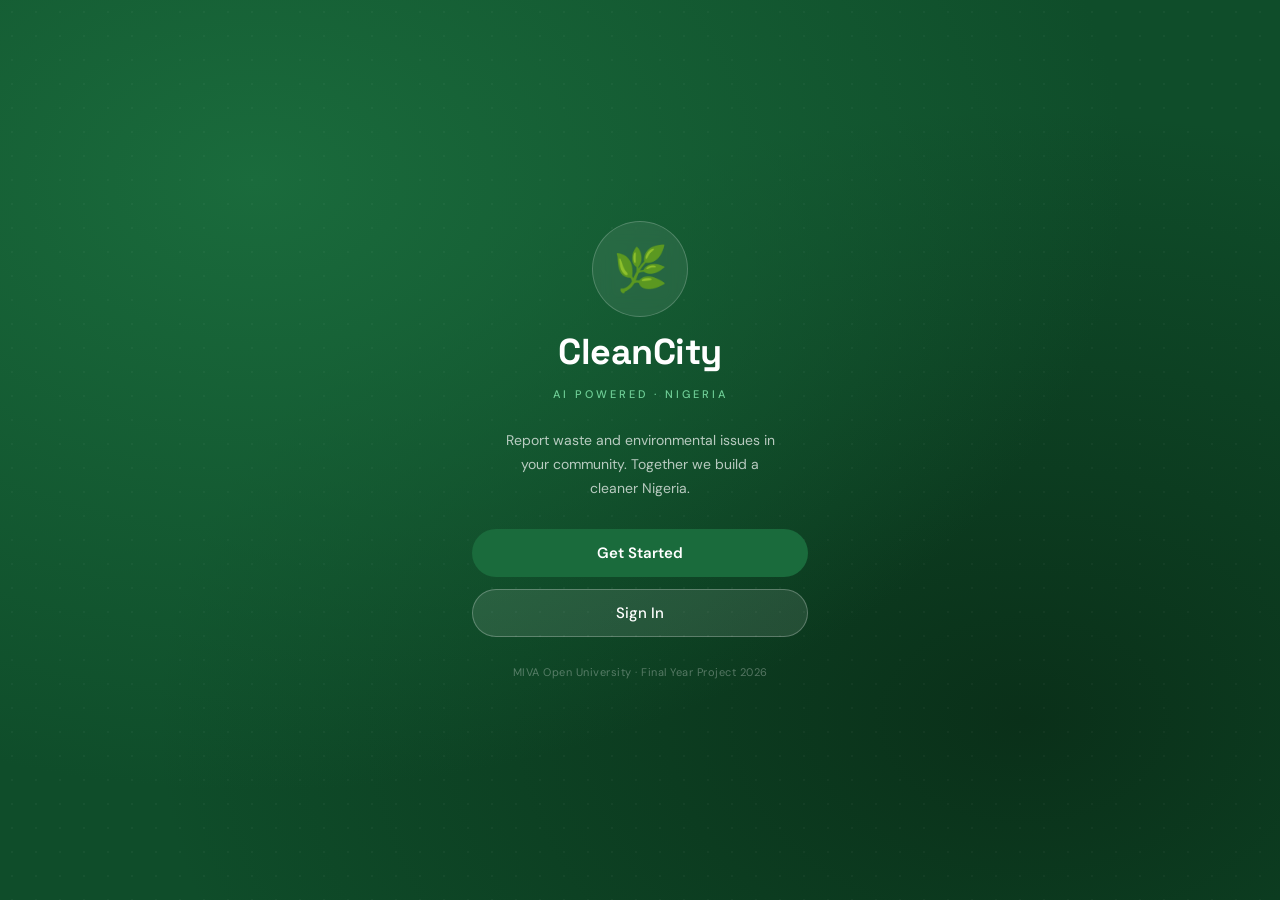
<file: pages/my-reports.html>
<!DOCTYPE html>
<html lang="en">
<head>
  <meta charset="UTF-8"/>
  <meta name="viewport" content="width=device-width, initial-scale=1.0, maximum-scale=1.0"/>
  <title>CleanCity — My Reports</title>
  <link rel="stylesheet" href="../css/style.css"/>
  <link href="https://fonts.googleapis.com/css2?family=DM+Sans:wght@400;500;600;700&family=Space+Grotesk:wght@600;700&display=swap" rel="stylesheet"/>
</head>
<body style="background:#f0f4ee;">
<div class="screen active" style="flex-direction:column;">

  <div class="status-bar"><span>9:41</span><span>My Reports</span><span>&#9679;&#9679;&#9679;</span></div>

  <div class="page-header-row">
    <a href="home.html" class="header-back">&#8592;</a>
    <div><h2>My Reports</h2><p>Track all your submissions</p></div>
  </div>

  <div class="page-body" style="flex:1;">

    <div class="stats-grid-3">
      <div class="stat-card"><div class="stat-num" id="myTotal">--</div><div class="stat-label">Total</div></div>
      <div class="stat-card"><div class="stat-num" style="color:#ef9f27;" id="myPending">--</div><div class="stat-label">Pending</div></div>
      <div class="stat-card"><div class="stat-num" style="color:#2d9e5f;" id="myResolved">--</div><div class="stat-label">Resolved</div></div>
    </div>

    <div>
      <div class="section-label">Your Submissions</div>
      <div id="myReportsList">
        <div class="empty-state"><div class="empty-icon">⏳</div><p>Loading your reports...</p></div>
      </div>
    </div>

  </div>

  <nav class="bottom-nav">
    <a href="home.html" class="nav-item"><div class="nav-icon">🏠</div><div class="nav-label">Home</div></a>
    <a href="report.html" class="nav-item"><div class="nav-icon">📸</div><div class="nav-label">Report</div></a>
    <a href="map.html" class="nav-item"><div class="nav-icon">🗺️</div><div class="nav-label">Map</div></a>
    <a href="profile.html" class="nav-item active"><div class="nav-icon">👤</div><div class="nav-label">Profile</div></a>
  </nav>

</div>

<script src="../js/supabase.js"></script>
<script src="../js/auth.js"></script>
<script src="../js/app.js"></script>
<script>
  if (!requireAuth()) {}

  async function loadMyReports() {
    const token = getToken();
    const userId = getUserId();
    try {
      const reports = await supabase.getMyReports(userId, token);

      document.getElementById('myTotal').textContent = reports.length;
      document.getElementById('myPending').textContent = reports.filter(r => r.status === 'Pending').length;
      document.getElementById('myResolved').textContent = reports.filter(r => r.status === 'Resolved').length;

      if (reports.length === 0) {
        document.getElementById('myReportsList').innerHTML = '<div class="empty-state"><div class="empty-icon">📋</div><p>You haven\'t submitted any reports yet.<br/><a href="report.html" style="color:#1a6b3c;font-weight:600;">Report your first issue →</a></p></div>';
        return;
      }

      document.getElementById('myReportsList').innerHTML = reports.map(r => `
        <div class="report-card">
          <div class="report-card-top">
            <div>
              <div class="report-card-title">${r.category}</div>
              <div class="report-card-id">${r.id.substring(0,8).toUpperCase()} · ${timeAgo(r.created_at)}</div>
            </div>
            <span class="badge ${statusBadge(r.status)}">${r.status}</span>
          </div>
          ${r.description ? `<div style="font-size:12px;color:#6b7280;margin-top:6px;line-height:1.5;">${r.description.substring(0,100)}${r.description.length > 100 ? '...' : ''}</div>` : ''}
          <div class="report-card-bottom" style="margin-top:8px;">
            <div class="report-card-meta">📍 ${r.location || 'Lagos, Nigeria'}</div>
            <span class="badge ${sevBadge(r.severity)}">${r.severity}</span>
          </div>
          ${r.ai_confidence ? `<div style="font-size:11px;color:#2d9e5f;margin-top:6px;font-weight:500;">🤖 AI confidence: ${r.ai_confidence}%</div>` : ''}
        </div>
      `).join('');
    } catch(e) {
      document.getElementById('myReportsList').innerHTML = '<div class="empty-state"><div class="empty-icon">⚠️</div><p>Could not load reports. Please try again.</p></div>';
    }
  }
  loadMyReports();
</script>
</body>
</html>
</file>
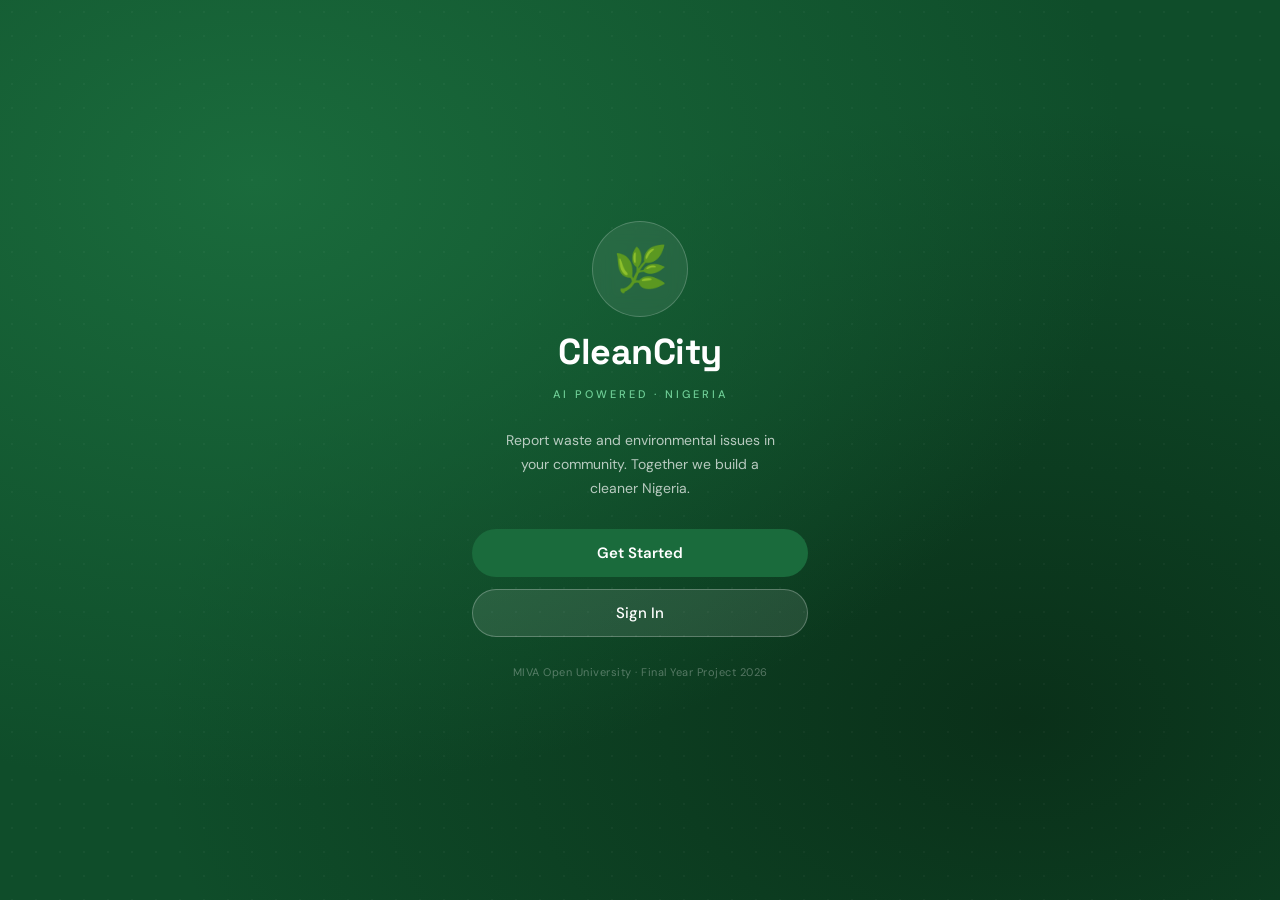
<file: pages/report.html>
<!DOCTYPE html>
<html lang="en">
<head>
  <meta charset="UTF-8"/>
  <meta name="viewport" content="width=device-width, initial-scale=1.0, maximum-scale=1.0"/>
  <title>CleanCity — Report Issue</title>
  <link rel="stylesheet" href="../css/style.css"/>
  <link href="https://fonts.googleapis.com/css2?family=DM+Sans:wght@300;400;500;600;700&family=Space+Grotesk:wght@400;500;600;700&display=swap" rel="stylesheet"/>
  <style>
    .ai-badge.rejected { background: #fef2f2; border-color: #fca5a5; color: #991b1b; }
    .ai-badge.rejected .ai-dot { background: #e24b4a; animation: none; }
    .photo-options { position: fixed; inset: 0; background: rgba(0,0,0,0.5); z-index: 9999; display: none; align-items: flex-end; justify-content: center; }
    .photo-options.show { display: flex; }
    .photo-options-content { background: #fff; width: 100%; max-width: 400px; border-radius: 20px 20px 0 0; padding: 24px 20px; }
    .photo-options-content h3 { font-family: 'Space Grotesk', sans-serif; font-size: 18px; font-weight: 600; color: #0f4d2a; margin-bottom: 16px; text-align: center; }
    .photo-option-btn { width: 100%; padding: 14px; border-radius: 12px; border: 1.5px solid #c8d5c0; background: #fff; color: #1a6b3c; font-size: 15px; font-weight: 600; cursor: pointer; margin-bottom: 10px; display: flex; align-items: center; justify-content: center; gap: 10px; font-family: 'DM Sans', sans-serif; }
    .photo-option-btn:hover { background: #e8f3e0; }
    .photo-option-btn.cancel { color: #6b7280; border-color: #e5e9e2; }
  </style>
</head>
<body style="background:#f5f7f2;">
<div class="screen active" style="flex-direction:column;">

  <div class="status-bar"><span>9:41</span><span>New Report</span><span>&#9679;&#9679;&#9679;</span></div>

  <div class="page-header-row">
    <a href="home.html" class="header-back">&#8592;</a>
    <div>
      <h2>New Report</h2>
      <p>AI writes your report automatically</p>
    </div>
  </div>

  <div class="page-body" style="flex:1;">

    <div>
      <div class="section-label">Photo Evidence <span style="color:#e24b4a;">*</span></div>
      <div class="upload-box" id="uploadBox" onclick="openPhotoOptions()">
        <img id="imagePreview" src="" style="display:none;"/>
        <div id="uploadPlaceholder" style="display:flex;flex-direction:column;align-items:center;gap:8px;">
          <div style="font-size:36px;">📷</div>
          <div style="font-size:14px;color:#1a6b3c;font-weight:600;">Take or upload a photo</div>
          <div style="font-size:12px;color:#6b7280;">AI will write your full report instantly</div>
        </div>
      </div>
      <input type="file" id="fileInput" accept="image/*" style="position:absolute;opacity:0;width:1px;height:1px;" onchange="handlePhotoUpload(event)"/>
      <input type="file" id="cameraInput" accept="image/*" capture="environment" style="position:absolute;opacity:0;width:1px;height:1px;" onchange="handlePhotoUpload(event)"/>
    </div>

    <div class="ai-badge" id="aiBadge">
      <div class="ai-dot" id="aiDot"></div>
      <span id="aiStatusText">Upload a photo — AI will classify and write your report automatically</span>
    </div>

    <div id="aiGeneratedSection" style="display:none;">
      <div style="background:#fff;border:1.5px solid #2d9e5f;border-radius:14px;padding:16px;margin-bottom:4px;">
        <div style="font-size:11px;color:#6b7280;text-transform:uppercase;letter-spacing:0.5px;margin-bottom:8px;font-weight:700;">✨ AI Generated Report</div>
        <div style="font-size:16px;font-weight:700;color:#1a6b3c;font-family:'Space Grotesk',sans-serif;" id="aiTitle">—</div>
        <div style="font-size:13px;color:#374151;margin-top:8px;line-height:1.6;" id="aiDescription">—</div>
        <div style="margin-top:10px;display:flex;gap:8px;flex-wrap:wrap;">
          <span class="badge" id="aiCategoryBadge" style="background:#e8f3e0;color:#1a6b3c;">—</span>
          <span class="badge" id="aiSeverityBadge">—</span>
          <span style="font-size:11px;color:#6b7280;padding:4px 8px;">AI confidence: <strong id="aiConfidence">—</strong></span>
        </div>
        <div style="margin-top:10px;background:#f9fafb;border-radius:8px;padding:10px 12px;">
          <div style="font-size:11px;color:#6b7280;font-weight:600;margin-bottom:3px;">RECOMMENDED ACTION</div>
          <div style="font-size:12px;color:#374151;" id="aiAction">—</div>
        </div>
      </div>
      <button class="btn-outline-green" onclick="toggleManualEdit()" style="font-size:13px;padding:10px;">✏️ Edit report manually</button>
    </div>

    <div id="manualFields">
      <div class="field-group">
        <label>Issue Category</label>
        <select class="select-field" id="categorySelect">
          <option value="">Select category</option>
          <option value="Illegal Dumping">Illegal Dumping</option>
          <option value="Waste Pileup">Waste Pileup</option>
          <option value="Blocked Drainage">Blocked Drainage</option>
          <option value="Flooding">Flooding</option>
          <option value="Environmental Pollution">Environmental Pollution</option>
          <option value="Other">Other</option>
        </select>
      </div>
      <div class="field-group">
        <label>Description</label>
        <textarea class="textarea-field" id="descriptionField" placeholder="Describe the issue..."></textarea>
      </div>
      <div class="field-group">
        <label>Severity</label>
        <div class="severity-row">
          <div class="sev-btn sev-low" onclick="selectSeverity('Low',this)">Low</div>
          <div class="sev-btn sev-medium selected" onclick="selectSeverity('Medium',this)">Medium</div>
          <div class="sev-btn sev-high" onclick="selectSeverity('High',this)">High</div>
        </div>
      </div>
    </div>

    <div class="field-group">
      <label>Location (GPS)</label>
      <div class="loc-row">
        <div class="loc-dot"></div>
        <div style="font-size:13px;color:#6b7280;" id="locationDisplay">Detecting your location...</div>
      </div>
    </div>

    <button class="btn-green" onclick="submitReport()" id="submitBtn">Submit Report</button>
    <div style="height:20px;"></div>

  </div>

</div>

<!-- Photo Options Modal -->
<div class="photo-options" id="photoOptions">
  <div class="photo-options-content">
    <h3>Add Photo</h3>
    <button class="photo-option-btn" onclick="useCamera()">📸 Take Photo</button>
    <button class="photo-option-btn" onclick="useGallery()">🖼️ Choose from Gallery</button>
    <button class="photo-option-btn cancel" onclick="closePhotoOptions()">Cancel</button>
  </div>
</div>

<script src="../js/supabase.js"></script>
<script src="../js/auth.js"></script>
<script src="../js/app.js"></script>
<script>
  if (!requireAuth()) {}

  const BACKEND = 'https://cleancity-server.onrender.com';
  var selectedSeverity = 'Medium';
  var currentLocation = null;
  var aiResult = null;
  var uploadedFile = null;
  var manualEditMode = false;

  getCurrentLocation().then(async loc => {
    currentLocation = loc;
    try {
      const geoRes = await fetch(`${BACKEND}/geocode?lat=${loc.lat}&lng=${loc.lng}`);
      const geoData = await geoRes.json();
      const address = geoData.address || 'Lagos, Nigeria';
      localStorage.setItem('cc_last_location', address);
      document.getElementById('locationDisplay').textContent = '📍 ' + address;
    } catch(e) {
      document.getElementById('locationDisplay').textContent = '📍 Lagos, Nigeria · GPS captured';
    }
  });

  function openPhotoOptions() {
    document.getElementById('photoOptions').classList.add('show');
  }

  function closePhotoOptions() {
    document.getElementById('photoOptions').classList.remove('show');
  }

  function useCamera() {
    closePhotoOptions();
    document.getElementById('cameraInput').click();
  }

  function useGallery() {
    closePhotoOptions();
    document.getElementById('fileInput').click();
  }

  async function handlePhotoUpload(event) {
    const file = event.target.files[0];
    if (!file) return;
    await processPhotoFile(file);
  }

  async function processPhotoFile(file) {
    uploadedFile = file;

    const preview = document.getElementById('imagePreview');
    const placeholder = document.getElementById('uploadPlaceholder');
    preview.src = URL.createObjectURL(file);
    preview.style.display = 'block';
    placeholder.style.display = 'none';

    document.getElementById('manualFields').style.display = 'none';
    document.getElementById('aiGeneratedSection').style.display = 'none';

    const badge = document.getElementById('aiBadge');
    const dot = document.getElementById('aiDot');
    const text = document.getElementById('aiStatusText');
    badge.classList.remove('rejected');
    dot.className = 'ai-dot thinking';
    text.textContent = '🤖 AI is analyzing your photo and writing the report...';

    try {
      aiResult = await analyzeImageWithAI(file);
      document.getElementById('aiTitle').textContent = aiResult.title || aiResult.category;
      document.getElementById('aiDescription').textContent = aiResult.description;
      document.getElementById('aiCategoryBadge').textContent = aiResult.category;
      document.getElementById('aiConfidence').textContent = aiResult.confidence + '%';
      const sevBadgeEl = document.getElementById('aiSeverityBadge');
      sevBadgeEl.textContent = aiResult.severity;
      sevBadgeEl.className = 'badge ' + sevBadge(aiResult.severity);
      document.getElementById('aiAction').textContent = aiResult.recommended_action || 'Contact LAWMA for cleanup.';
      document.getElementById('categorySelect').value = aiResult.category;
      document.getElementById('descriptionField').value = aiResult.description;
      selectSeverityByValue(aiResult.severity);
      document.getElementById('aiGeneratedSection').style.display = 'block';
      dot.className = 'ai-dot done';
      text.textContent = `✅ AI classified as "${aiResult.category}" (${aiResult.confidence}% confidence)`;
    } catch(err) {
      console.error('AI error:', err);
      aiResult = null;
      uploadedFile = null;
      preview.src = '';
      preview.style.display = 'none';
      placeholder.style.display = 'flex';
      document.getElementById('fileInput').value = '';
      document.getElementById('cameraInput').value = '';

      if (err.rejected) {
        badge.classList.add('rejected');
        dot.className = 'ai-dot';
        text.textContent = '❌ ' + err.message;
        showToast('Image rejected — please upload a relevant photo');
      } else {
        dot.className = 'ai-dot';
        text.textContent = '⚠️ AI unavailable — please fill in manually';
        document.getElementById('manualFields').style.display = 'flex';
        document.getElementById('manualFields').style.flexDirection = 'column';
        document.getElementById('manualFields').style.gap = '14px';
      }
    }
  }

  function toggleManualEdit() {
    manualEditMode = !manualEditMode;
    document.getElementById('manualFields').style.display = manualEditMode ? 'flex' : 'none';
    if (manualEditMode) {
      document.getElementById('manualFields').style.flexDirection = 'column';
      document.getElementById('manualFields').style.gap = '14px';
    }
  }

  function selectSeverity(val, el) {
    selectedSeverity = val;
    document.querySelectorAll('.sev-btn').forEach(b => b.classList.remove('selected'));
    el.classList.add('selected');
  }

  function selectSeverityByValue(val) {
    selectedSeverity = val;
    document.querySelectorAll('.sev-btn').forEach(b => {
      b.classList.remove('selected');
      if (b.textContent === val) b.classList.add('selected');
    });
  }

  async function submitReport() {
    const token = getToken();
    const userId = getUserId();
    const btn = document.getElementById('submitBtn');

    if (!aiResult && !uploadedFile) {
      showToast('Please upload a photo first');
      return;
    }

    const category = aiResult ? aiResult.category : document.getElementById('categorySelect').value;
    const description = aiResult ? aiResult.description : document.getElementById('descriptionField').value;
    const severity = aiResult ? aiResult.severity : selectedSeverity;

    if (!category) { showToast('Please select a category'); return; }
    if (!description) { showToast('Please add a description'); return; }

    btn.innerHTML = '<span class="spinner"></span> Submitting...';
    btn.disabled = true;

    try {
      let imageUrl = null;
      if (uploadedFile) {
        imageUrl = await supabase.uploadImage(uploadedFile, token);
      }

      const report = {
        user_id: userId,
        category,
        description,
        severity,
        location: localStorage.getItem('cc_last_location') || 'Lagos, Nigeria',
        latitude: currentLocation ? currentLocation.lat : 6.5244,
        longitude: currentLocation ? currentLocation.lng : 3.3792,
        status: 'Pending',
        image_url: imageUrl,
        ai_confidence: aiResult ? aiResult.confidence : null
      };

      const saved = await supabase.insertReport(report, token);
      window._pendingReport = { ...report, id: saved ? saved.id : generateReportId(), confidence: aiResult ? aiResult.confidence : 'N/A' };
      window.location.href = 'success.html';

    } catch(err) {
      console.error('Submit error:', err);
      showToast('Error: ' + err.message);
      btn.textContent = 'Submit Report';
      btn.disabled = false;
    }
  }
</script>
</body>
</html>
</file>
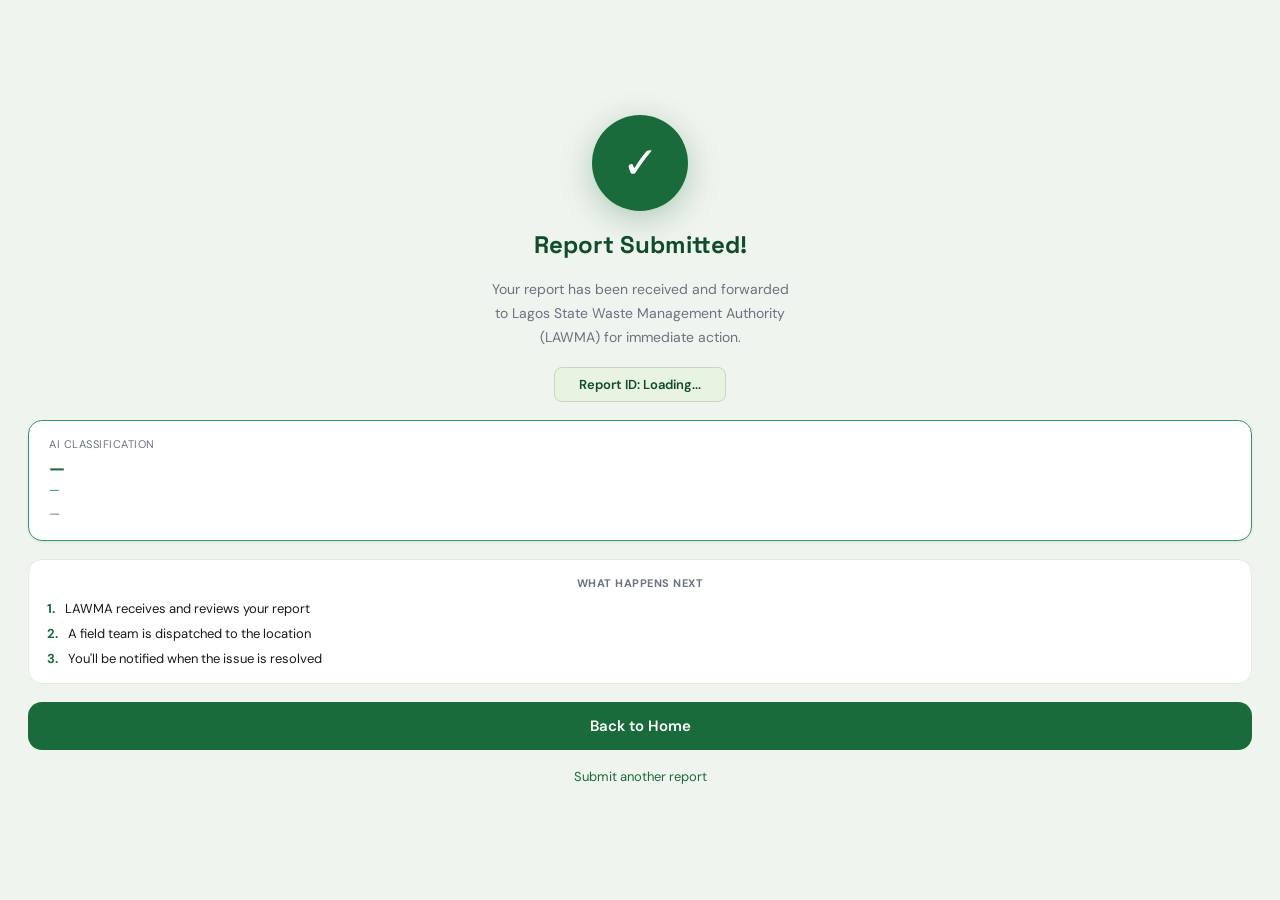
<file: pages/success.html>
<!-- SUCCESS PAGE -->
<!DOCTYPE html>
<html lang="en">
<head>
  <meta charset="UTF-8"/>
  <meta name="viewport" content="width=device-width, initial-scale=1.0"/>
  <title>CleanCity — Submitted</title>
  <link rel="stylesheet" href="../css/style.css"/>
  <link href="https://fonts.googleapis.com/css2?family=DM+Sans:wght@400;500;600;700&family=Space+Grotesk:wght@600;700&display=swap" rel="stylesheet"/>
</head>
<body>
<div class="success-page">
  <div class="success-circle">✓</div>
  <div class="success-title">Report Submitted!</div>
  <div class="success-sub">Your report has been received and forwarded to Lagos State Waste Management Authority (LAWMA) for immediate action.</div>
  <div class="report-id-badge" id="reportIdEl">Report ID: Loading...</div>
  <div class="ai-result-card">
    <div class="ai-result-label">AI Classification</div>
    <div class="ai-result-value" id="resultCategory">—</div>
    <div class="ai-result-conf" id="resultConf">—</div>
    <div class="ai-result-desc" id="resultDesc">—</div>
  </div>
  <div style="background:#fff;border-radius:14px;padding:16px 18px;width:100%;border:1px solid #e5e9e2;">
    <div style="font-size:11px;color:#6b7280;text-transform:uppercase;letter-spacing:0.5px;margin-bottom:10px;font-weight:700;">What happens next</div>
    <div style="display:flex;flex-direction:column;gap:8px;">
      <div style="display:flex;gap:10px;font-size:13px;color:#1a1a1a;"><span style="color:#1a6b3c;font-weight:700;">1.</span>LAWMA receives and reviews your report</div>
      <div style="display:flex;gap:10px;font-size:13px;color:#1a1a1a;"><span style="color:#1a6b3c;font-weight:700;">2.</span>A field team is dispatched to the location</div>
      <div style="display:flex;gap:10px;font-size:13px;color:#1a1a1a;"><span style="color:#1a6b3c;font-weight:700;">3.</span>You'll be notified when the issue is resolved</div>
    </div>
  </div>
  <button class="btn-green" onclick="window.location.href='home.html'" style="border-radius:14px;">Back to Home</button>
  <p class="link-text" onclick="window.location.href='report.html'" style="font-size:13px;color:#1a6b3c;cursor:pointer;">Submit another report</p>
</div>
<script src="../js/app.js"></script>
<script>
  var r = window._pendingReport;
  if (r) {
    var shortId = r.id ? 'CC-' + r.id.substring(0,8).toUpperCase() : 'CC-2026-' + Math.floor(Math.random()*9000+1000);
    document.getElementById('reportIdEl').textContent = 'Report ID: ' + shortId;
    document.getElementById('resultCategory').textContent = r.category || '—';
    document.getElementById('resultConf').textContent = (r.confidence || r.ai_confidence || '—') + '% confidence · Priority: ' + (r.severity || '—');
    document.getElementById('resultDesc').textContent = r.description || '';
  }
</script>
</body>
</html>
</file>
<file: css/style.css>
*, *::before, *::after { box-sizing: border-box; margin: 0; padding: 0; }

:root {
  --green-darkest: #0a3019;
  --green-dark: #0f4d2a;
  --green-mid: #1a6b3c;
  --green-light: #2d9e5f;
  --green-pale: #e8f3e0;
  --green-border: #c8d5c0;
  --bg: #f0f4ee;
  --bg-card: #ffffff;
  --text: #1a1a1a;
  --text-muted: #6b7280;
  --border: #e5e9e2;
  --red: #e24b4a;
  --red-pale: #fef2f2;
  --amber: #ef9f27;
  --amber-pale: #fffbeb;
  --blue: #3b82f6;
  --blue-pale: #eff6ff;
  --shadow-sm: 0 1px 3px rgba(0,0,0,0.08);
  --shadow-md: 0 4px 16px rgba(0,0,0,0.10);
  --radius: 14px;
  --radius-sm: 10px;
  --radius-pill: 100px;
}

html, body {
  height: 100%;
  font-family: 'DM Sans', sans-serif;
  background: var(--bg);
  color: var(--text);
  overflow-x: hidden;
  -webkit-font-smoothing: antialiased;
}

/* ── SCREENS ── */
.screen { display: none; min-height: 100vh; flex-direction: column; animation: fadeIn 0.25s ease; }
.screen.active { display: flex; }
@keyframes fadeIn { from { opacity: 0; transform: translateY(8px); } to { opacity: 1; transform: none; } }

/* ── SPLASH ── */
.splash { background: var(--green-dark); position: relative; overflow: hidden; justify-content: center; align-items: center; }
.splash-bg {
  position: absolute; inset: 0;
  background: radial-gradient(ellipse at 20% 20%, #1a6b3c 0%, transparent 60%),
              radial-gradient(ellipse at 80% 80%, #0a3019 0%, transparent 60%);
}
.splash-bg::after {
  content: '';
  position: absolute; inset: 0;
  background-image: radial-gradient(circle, rgba(255,255,255,0.03) 1px, transparent 1px);
  background-size: 24px 24px;
}
.splash-content { position: relative; z-index: 2; display: flex; flex-direction: column; align-items: center; gap: 28px; padding: 40px 32px; text-align: center; width: 100%; max-width: 400px; }
.splash-logo { display: flex; flex-direction: column; align-items: center; gap: 12px; }
.logo-ring { width: 96px; height: 96px; border-radius: 50%; background: rgba(255,255,255,0.08); border: 1.5px solid rgba(255,255,255,0.2); display: flex; align-items: center; justify-content: center; font-size: 44px; backdrop-filter: blur(10px); }
.splash-logo h1 { font-family: 'Space Grotesk', sans-serif; font-size: 36px; font-weight: 700; color: #fff; letter-spacing: -0.5px; }
.logo-tagline { font-size: 11px; color: #6fcf97; letter-spacing: 3px; font-weight: 500; }
.splash-text p { color: rgba(255,255,255,0.7); font-size: 14px; line-height: 1.7; max-width: 280px; }
.splash-actions { display: flex; flex-direction: column; gap: 12px; width: 100%; }
.splash-footer { font-size: 11px; color: rgba(255,255,255,0.3); letter-spacing: 0.5px; }

/* ── AUTH ── */
.login { background: var(--bg); }
.auth-header { background: var(--green-dark); padding: 52px 24px 28px; color: #fff; position: relative; }
.back-btn { position: absolute; top: 16px; left: 16px; background: rgba(255,255,255,0.1); border: none; color: #fff; width: 36px; height: 36px; border-radius: 50%; font-size: 18px; cursor: pointer; display: flex; align-items: center; justify-content: center; }
.auth-header-text h2 { font-family: 'Space Grotesk', sans-serif; font-size: 26px; font-weight: 700; }
.auth-header-text p { font-size: 14px; opacity: 0.7; margin-top: 4px; }
.auth-body { padding: 28px 24px; display: flex; flex-direction: column; gap: 16px; flex: 1; }
.auth-switch { font-size: 13px; color: var(--text-muted); text-align: center; }
.auth-switch a { color: var(--green-mid); font-weight: 500; cursor: pointer; text-decoration: none; }
.divider { display: flex; align-items: center; gap: 12px; color: var(--text-muted); font-size: 12px; }
.divider::before, .divider::after { content: ''; flex: 1; height: 1px; background: var(--border); }

/* ── BUTTONS ── */
.btn-primary { background: var(--green-mid); color: #fff; border: none; border-radius: var(--radius-pill); padding: 14px 24px; font-size: 15px; font-weight: 600; cursor: pointer; width: 100%; font-family: 'DM Sans', sans-serif; transition: background 0.2s, transform 0.1s; }
.btn-primary:hover { background: var(--green-dark); }
.btn-primary:active { transform: scale(0.98); }
.btn-ghost { background: rgba(255,255,255,0.1); color: #fff; border: 1px solid rgba(255,255,255,0.25); border-radius: var(--radius-pill); padding: 13px 24px; font-size: 15px; font-weight: 500; cursor: pointer; width: 100%; font-family: 'DM Sans', sans-serif; }
.btn-admin { background: var(--green-darkest); color: #fff; border: none; border-radius: var(--radius); padding: 13px; font-size: 14px; font-weight: 500; cursor: pointer; width: 100%; font-family: 'DM Sans', sans-serif; }
.btn-green { background: var(--green-mid); color: #fff; border: none; border-radius: var(--radius); padding: 14px; font-size: 15px; font-weight: 600; cursor: pointer; width: 100%; font-family: 'DM Sans', sans-serif; transition: background 0.2s; }
.btn-green:hover { background: var(--green-dark); }
.btn-outline-green { background: transparent; color: var(--green-mid); border: 1.5px solid var(--green-mid); border-radius: var(--radius); padding: 12px; font-size: 14px; font-weight: 500; cursor: pointer; width: 100%; font-family: 'DM Sans', sans-serif; }

/* ── FORM FIELDS ── */
.field-group { display: flex; flex-direction: column; gap: 6px; }
.field-group label { font-size: 12px; color: var(--text-muted); font-weight: 600; text-transform: uppercase; letter-spacing: 0.5px; }
.field-input { padding: 13px 16px; border: 1.5px solid var(--border); border-radius: var(--radius-sm); background: var(--bg-card); font-size: 14px; color: var(--text); outline: none; font-family: 'DM Sans', sans-serif; transition: border-color 0.2s; }
.field-input:focus { border-color: var(--green-light); }
.select-field { width: 100%; padding: 13px 16px; border: 1.5px solid var(--border); border-radius: var(--radius-sm); background: var(--bg-card); font-size: 14px; color: var(--text); outline: none; font-family: 'DM Sans', sans-serif; }
.textarea-field { width: 100%; padding: 13px 16px; border: 1.5px solid var(--border); border-radius: var(--radius-sm); background: var(--bg-card); font-size: 14px; color: var(--text); outline: none; resize: none; height: 90px; font-family: 'DM Sans', sans-serif; }
.error-msg { background: var(--red-pale); color: var(--red); border: 1px solid #fecaca; border-radius: var(--radius-sm); padding: 10px 14px; font-size: 13px; }

/* ── STATUS BAR ── */
.status-bar { background: var(--green-mid); padding: 10px 20px 8px; display: flex; justify-content: space-between; align-items: center; font-size: 11px; color: #fff; font-weight: 500; flex-shrink: 0; }

/* ── PAGE HEADERS ── */
.page-header { background: var(--green-mid); padding: 16px 20px 20px; color: #fff; flex-shrink: 0; }
.page-header h2 { font-family: 'Space Grotesk', sans-serif; font-size: 20px; font-weight: 700; }
.page-header p { font-size: 13px; opacity: 0.75; margin-top: 3px; }
.page-header-row { background: var(--green-mid); padding: 13px 16px; color: #fff; display: flex; align-items: center; gap: 13px; flex-shrink: 0; }
.page-header-row h2 { font-family: 'Space Grotesk', sans-serif; font-size: 17px; font-weight: 600; }
.page-header-row p { font-size: 11px; opacity: 0.75; margin-top: 1px; }
.header-back { color: #fff; font-size: 22px; text-decoration: none; flex-shrink: 0; }

/* ── GREETING ── */
.greeting-banner { background: var(--green-mid); padding: 16px 20px 20px; color: #fff; flex-shrink: 0; }
.greeting-sub { font-size: 12px; opacity: 0.75; }
.greeting-name { font-family: 'Space Grotesk', sans-serif; font-size: 20px; font-weight: 700; margin-top: 2px; }
.location-pill { margin-top: 12px; background: rgba(255,255,255,0.12); border-radius: 10px; padding: 9px 14px; font-size: 12px; display: flex; align-items: center; gap: 7px; border: 1px solid rgba(255,255,255,0.15); }

/* ── PAGE BODY ── */
.page-body { padding: 16px; flex: 1; display: flex; flex-direction: column; gap: 16px; overflow-y: auto; -webkit-overflow-scrolling: touch; }

/* ── SECTION LABELS ── */
.section-label { font-size: 11px; color: var(--text-muted); font-weight: 700; letter-spacing: 0.8px; text-transform: uppercase; margin-bottom: 10px; }

/* ── STAT CARDS ── */
.stats-grid-3 { display: grid; grid-template-columns: 1fr 1fr 1fr; gap: 8px; }
.stats-grid-2 { display: grid; grid-template-columns: 1fr 1fr; gap: 10px; }
.stat-card { background: var(--bg-card); border-radius: var(--radius); padding: 14px 10px; text-align: center; border: 1px solid var(--border); box-shadow: var(--shadow-sm); }
.stat-num { font-family: 'Space Grotesk', sans-serif; font-size: 24px; font-weight: 700; color: var(--green-mid); }
.stat-label { font-size: 10px; color: var(--text-muted); margin-top: 3px; font-weight: 500; text-transform: uppercase; letter-spacing: 0.3px; }

/* ── MAP ── */
.map-box { height: 160px; background: #d4e8cc; border-radius: var(--radius); position: relative; overflow: hidden; border: 1px solid #b8d4a8; }
#googleMap { width: 100%; height: 100%; border-radius: var(--radius); }
.map-overlay-label { position: absolute; bottom: 10px; left: 50%; transform: translateX(-50%); background: rgba(255,255,255,0.92); border-radius: 8px; padding: 5px 14px; font-size: 12px; font-weight: 600; color: var(--green-mid); z-index: 10; white-space: nowrap; box-shadow: var(--shadow-sm); }

/* ── ACTION CARDS ── */
.action-grid { display: grid; grid-template-columns: 1fr 1fr; gap: 10px; }
.action-card { background: var(--bg-card); border-radius: var(--radius); padding: 16px 14px; border: 1px solid var(--border); cursor: pointer; display: flex; flex-direction: column; gap: 8px; text-decoration: none; box-shadow: var(--shadow-sm); transition: transform 0.15s, box-shadow 0.15s; }
.action-card:hover { transform: translateY(-1px); box-shadow: var(--shadow-md); }
.action-icon { width: 38px; height: 38px; border-radius: 10px; display: flex; align-items: center; justify-content: center; font-size: 20px; }
.action-title { font-size: 13px; font-weight: 600; color: var(--text); }
.action-sub { font-size: 11px; color: var(--text-muted); line-height: 1.4; }

/* ── BOTTOM NAV ── */
.bottom-nav { background: var(--bg-card); border-top: 1px solid var(--border); display: grid; grid-template-columns: 1fr 1fr 1fr 1fr; padding: 8px 0 16px; flex-shrink: 0; box-shadow: 0 -4px 16px rgba(0,0,0,0.06); }
.nav-item { display: flex; flex-direction: column; align-items: center; gap: 3px; cursor: pointer; padding: 4px; text-decoration: none; }
.nav-icon { font-size: 20px; }
.nav-label { font-size: 10px; color: var(--text-muted); font-weight: 500; }
.nav-item.active .nav-label { color: var(--green-mid); }
.nav-item.active .nav-icon { filter: drop-shadow(0 0 4px rgba(26,107,60,0.4)); }

/* ── UPLOAD BOX ── */
.upload-box { width: 100%; height: 140px; background: var(--green-pale); border: 2px dashed var(--green-light); border-radius: var(--radius); display: flex; flex-direction: column; align-items: center; justify-content: center; gap: 8px; cursor: pointer; transition: background 0.2s; position: relative; overflow: hidden; }
.upload-box:hover { background: #dcefd2; }
.upload-box img { position: absolute; inset: 0; width: 100%; height: 100%; object-fit: cover; border-radius: calc(var(--radius) - 2px); }

/* ── AI BADGE ── */
.ai-badge { background: var(--green-pale); border: 1px solid var(--green-border); border-radius: var(--radius-sm); padding: 12px 14px; font-size: 13px; color: var(--green-dark); display: flex; align-items: center; gap: 10px; font-weight: 500; }
.ai-dot { width: 9px; height: 9px; border-radius: 50%; background: var(--green-light); animation: pulse 1.5s infinite; flex-shrink: 0; }
.ai-dot.thinking { background: var(--amber); }
.ai-dot.done { background: var(--green-light); animation: none; }
@keyframes pulse { 0%,100%{opacity:1;transform:scale(1)} 50%{opacity:0.4;transform:scale(0.85)} }

/* ── SEVERITY ── */
.severity-row { display: flex; gap: 8px; }
.sev-btn { flex: 1; text-align: center; padding: 11px 4px; border-radius: var(--radius-sm); font-size: 13px; cursor: pointer; font-weight: 600; border: 1.5px solid transparent; transition: all 0.15s; font-family: 'DM Sans', sans-serif; }
.sev-low { background: var(--green-pale); border-color: var(--green-border); color: var(--green-mid); }
.sev-medium { background: var(--amber-pale); border-color: #fcd34d; color: #92400e; }
.sev-high { background: var(--red-pale); border-color: #fca5a5; color: #991b1b; }
.sev-btn.selected { outline: 2.5px solid currentColor; outline-offset: 1px; }

/* ── LOCATION ROW ── */
.loc-row { display: flex; align-items: center; gap: 10px; background: var(--bg-card); border: 1.5px solid var(--border); border-radius: var(--radius-sm); padding: 13px 16px; }
.loc-dot { width: 10px; height: 10px; border-radius: 50%; background: var(--green-mid); flex-shrink: 0; animation: pulse 2s infinite; }

/* ── REPORT CARDS ── */
.report-card { background: var(--bg-card); border-radius: var(--radius); padding: 14px 16px; border: 1px solid var(--border); box-shadow: var(--shadow-sm); margin-bottom: 10px; }
.report-card-top { display: flex; justify-content: space-between; align-items: flex-start; margin-bottom: 8px; gap: 8px; }
.report-card-title { font-size: 14px; font-weight: 600; color: var(--text); }
.report-card-id { font-size: 10px; color: var(--text-muted); margin-top: 2px; }
.report-card-bottom { display: flex; justify-content: space-between; align-items: center; margin-top: 8px; }
.report-card-meta { font-size: 12px; color: var(--text-muted); }
.report-card-actions { display: flex; gap: 6px; margin-top: 10px; }

/* ── BADGES ── */
.badge { font-size: 11px; padding: 4px 10px; border-radius: 20px; font-weight: 600; white-space: nowrap; flex-shrink: 0; }
.badge-pending { background: var(--amber-pale); color: #92400e; }
.badge-progress { background: var(--blue-pale); color: #1d4ed8; }
.badge-resolved { background: var(--green-pale); color: var(--green-mid); }
.badge-high { background: var(--red-pale); color: #991b1b; }
.badge-medium { background: var(--amber-pale); color: #92400e; }
.badge-low { background: var(--green-pale); color: var(--green-mid); }

/* ── SUCCESS ── */
.success-page { background: var(--bg); display: flex; flex-direction: column; align-items: center; justify-content: center; gap: 18px; padding: 40px 28px; min-height: 100vh; text-align: center; }
.success-circle { width: 96px; height: 96px; border-radius: 50%; background: var(--green-mid); display: flex; align-items: center; justify-content: center; font-size: 44px; color: #fff; box-shadow: 0 8px 32px rgba(26,107,60,0.3); }
.success-title { font-family: 'Space Grotesk', sans-serif; font-size: 24px; font-weight: 700; color: var(--green-dark); }
.success-sub { font-size: 14px; color: var(--text-muted); line-height: 1.7; max-width: 300px; }
.report-id-badge { background: var(--green-pale); border: 1px solid var(--green-border); border-radius: 8px; padding: 8px 24px; font-size: 13px; color: var(--green-dark); font-weight: 600; }
.ai-result-card { background: var(--bg-card); border: 1.5px solid var(--green-light); border-radius: var(--radius); padding: 16px 20px; width: 100%; text-align: left; box-shadow: var(--shadow-sm); }
.ai-result-label { font-size: 11px; color: var(--text-muted); text-transform: uppercase; letter-spacing: 0.5px; margin-bottom: 5px; }
.ai-result-value { font-family: 'Space Grotesk', sans-serif; font-size: 18px; font-weight: 700; color: var(--green-mid); }
.ai-result-conf { font-size: 12px; color: var(--green-light); margin-top: 3px; font-weight: 500; }
.ai-result-desc { font-size: 13px; color: var(--text-muted); margin-top: 6px; line-height: 1.5; }

/* ── ADMIN ── */
.admin-header { background: var(--green-darkest); padding: 16px 20px; color: #fff; display: flex; justify-content: space-between; align-items: center; flex-shrink: 0; }
.admin-header h2 { font-family: 'Space Grotesk', sans-serif; font-size: 18px; font-weight: 700; }
.admin-header p { font-size: 12px; opacity: 0.65; margin-top: 2px; }
.live-pill { background: rgba(45,158,95,0.25); border: 1px solid rgba(45,158,95,0.4); border-radius: 20px; padding: 5px 12px; font-size: 11px; font-weight: 600; color: #6fcf97; display: flex; align-items: center; gap: 5px; }
.live-dot { width: 6px; height: 6px; border-radius: 50%; background: #6fcf97; animation: pulse 1.5s infinite; }

/* ── STATUS FILTER ── */
.filter-row { display: flex; gap: 6px; overflow-x: auto; padding-bottom: 2px; }
.filter-btn { padding: 7px 14px; border-radius: 20px; font-size: 12px; font-weight: 600; border: 1.5px solid var(--border); background: var(--bg-card); color: var(--text-muted); cursor: pointer; white-space: nowrap; font-family: 'DM Sans', sans-serif; transition: all 0.15s; }
.filter-btn.active { background: var(--green-mid); color: #fff; border-color: var(--green-mid); }

/* ── ADVANCE STATUS BTN ── */
.btn-advance { padding: 8px 14px; border-radius: 8px; border: 1.5px solid var(--green-mid); background: var(--green-pale); color: var(--green-mid); font-size: 12px; cursor: pointer; font-weight: 600; font-family: 'DM Sans', sans-serif; flex: 1; }
.btn-advance:hover { background: var(--green-mid); color: #fff; }

/* ── LOADING SPINNER ── */
.spinner { display: inline-block; width: 18px; height: 18px; border: 2px solid rgba(255,255,255,0.3); border-top-color: #fff; border-radius: 50%; animation: spin 0.7s linear infinite; vertical-align: middle; margin-right: 6px; }
@keyframes spin { to { transform: rotate(360deg); } }

/* ── EMPTY STATE ── */
.empty-state { text-align: center; padding: 40px 20px; color: var(--text-muted); }
.empty-state .empty-icon { font-size: 40px; margin-bottom: 12px; }
.empty-state p { font-size: 14px; line-height: 1.6; }

/* ── TOAST ── */
.toast { position: fixed; bottom: 80px; left: 50%; transform: translateX(-50%); background: #1a1a1a; color: #fff; padding: 10px 20px; border-radius: 20px; font-size: 13px; font-weight: 500; z-index: 9999; opacity: 0; transition: opacity 0.3s; white-space: nowrap; pointer-events: none; }
.toast.show { opacity: 1; }

/* ── SCROLLBAR ── */
::-webkit-scrollbar { width: 4px; }
::-webkit-scrollbar-track { background: transparent; }
::-webkit-scrollbar-thumb { background: var(--green-border); border-radius: 4px; }
</file>
